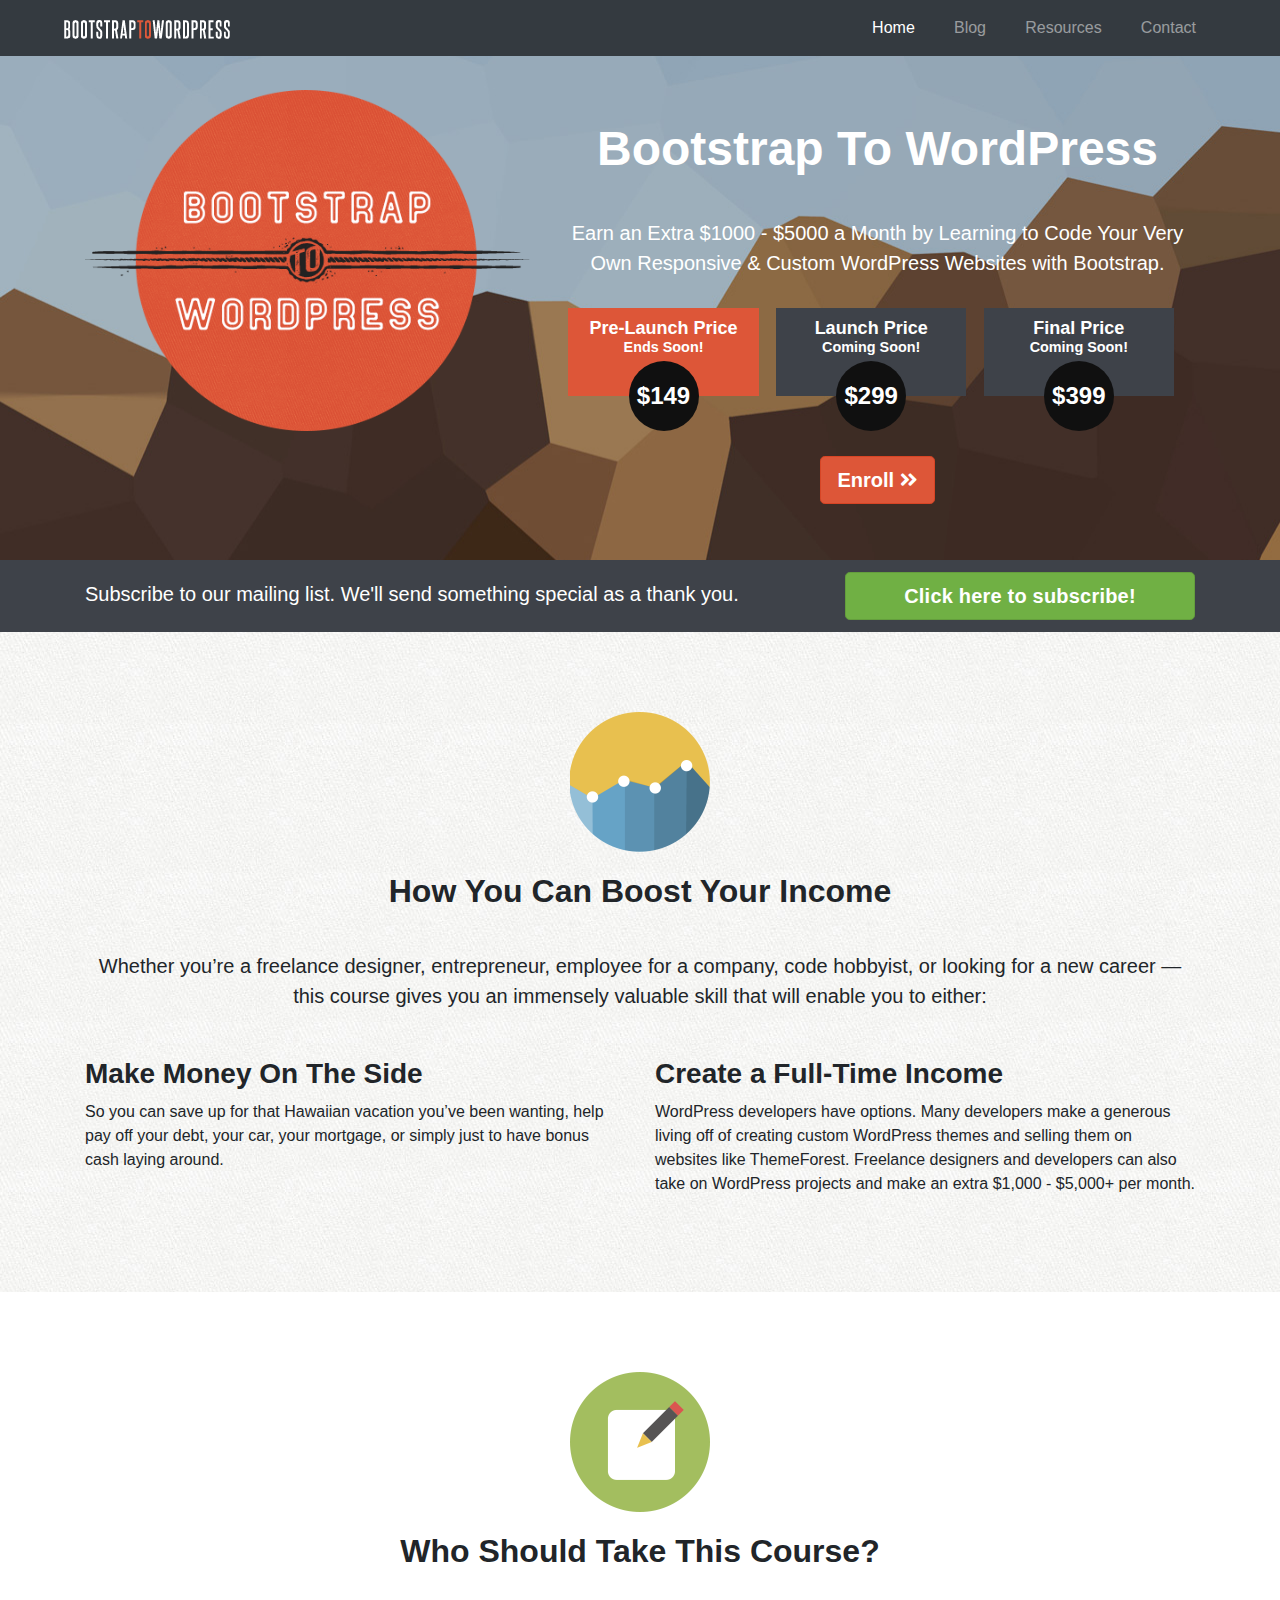
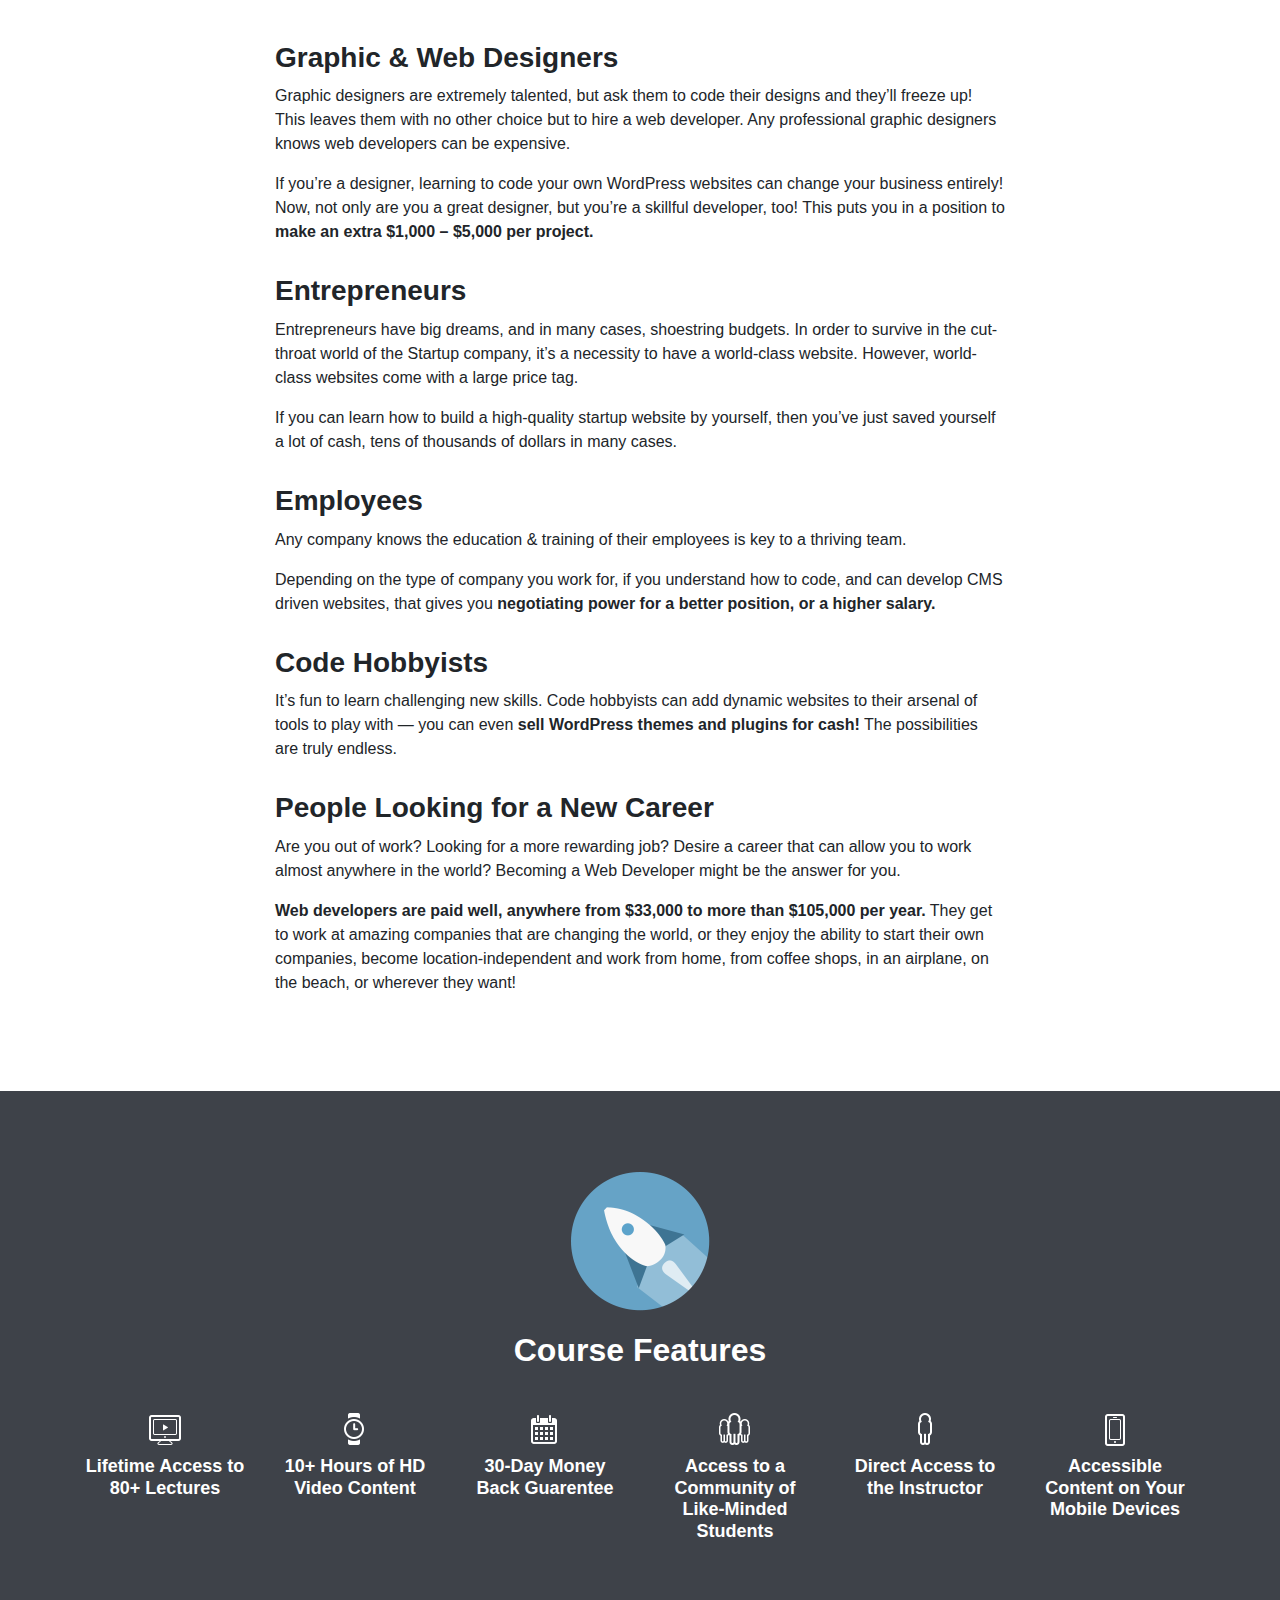
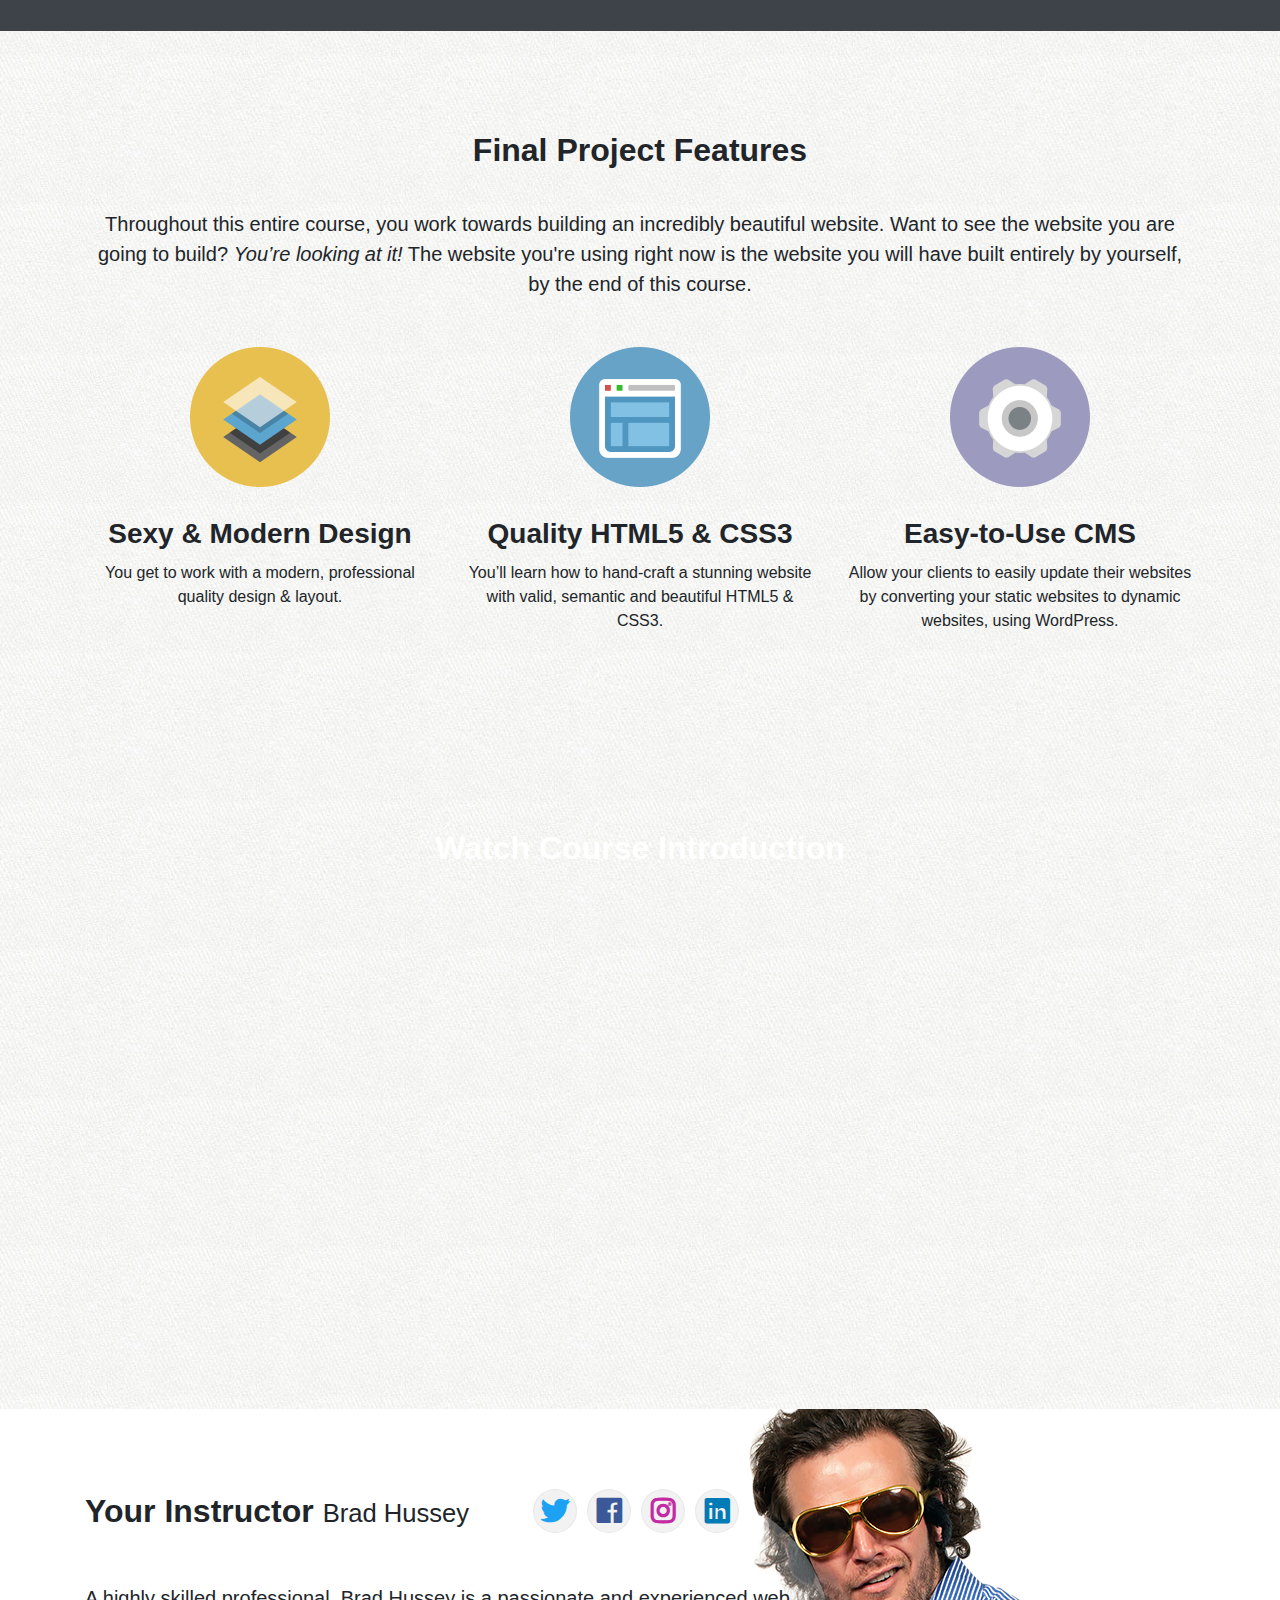
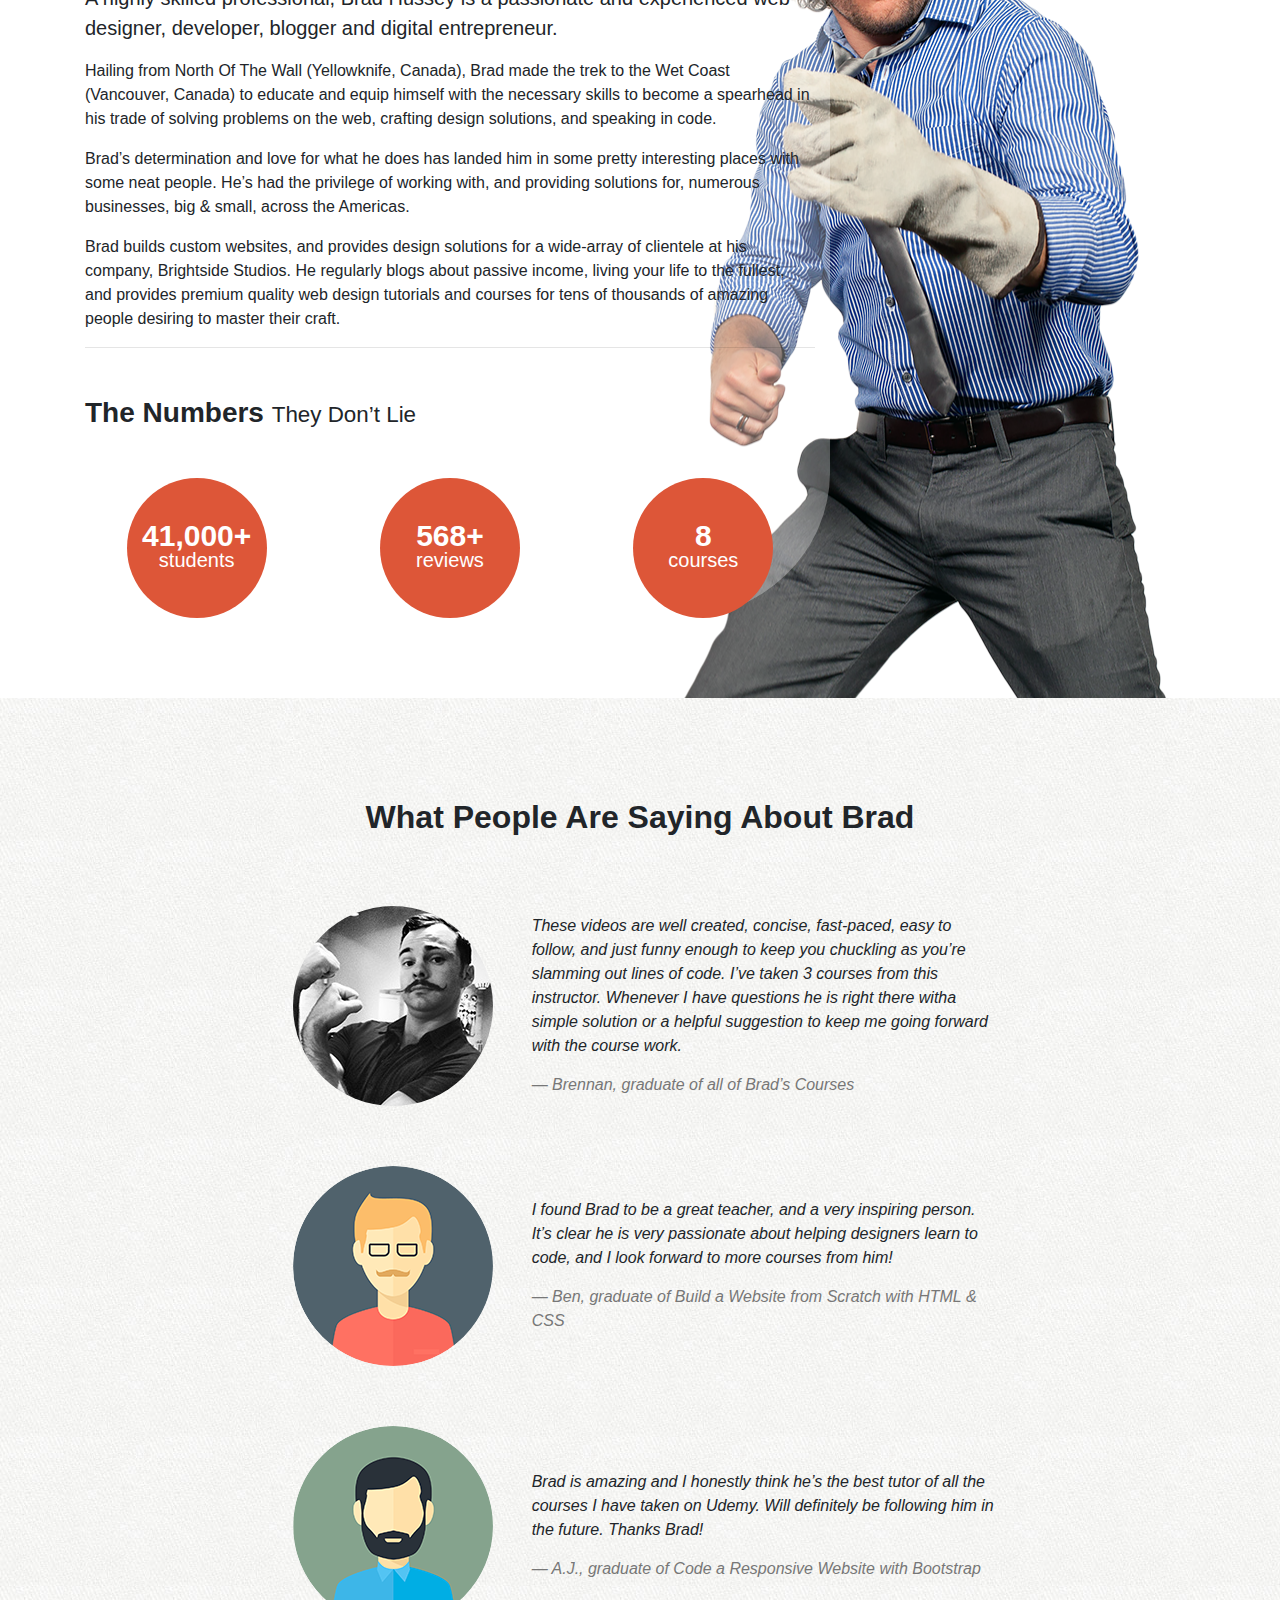
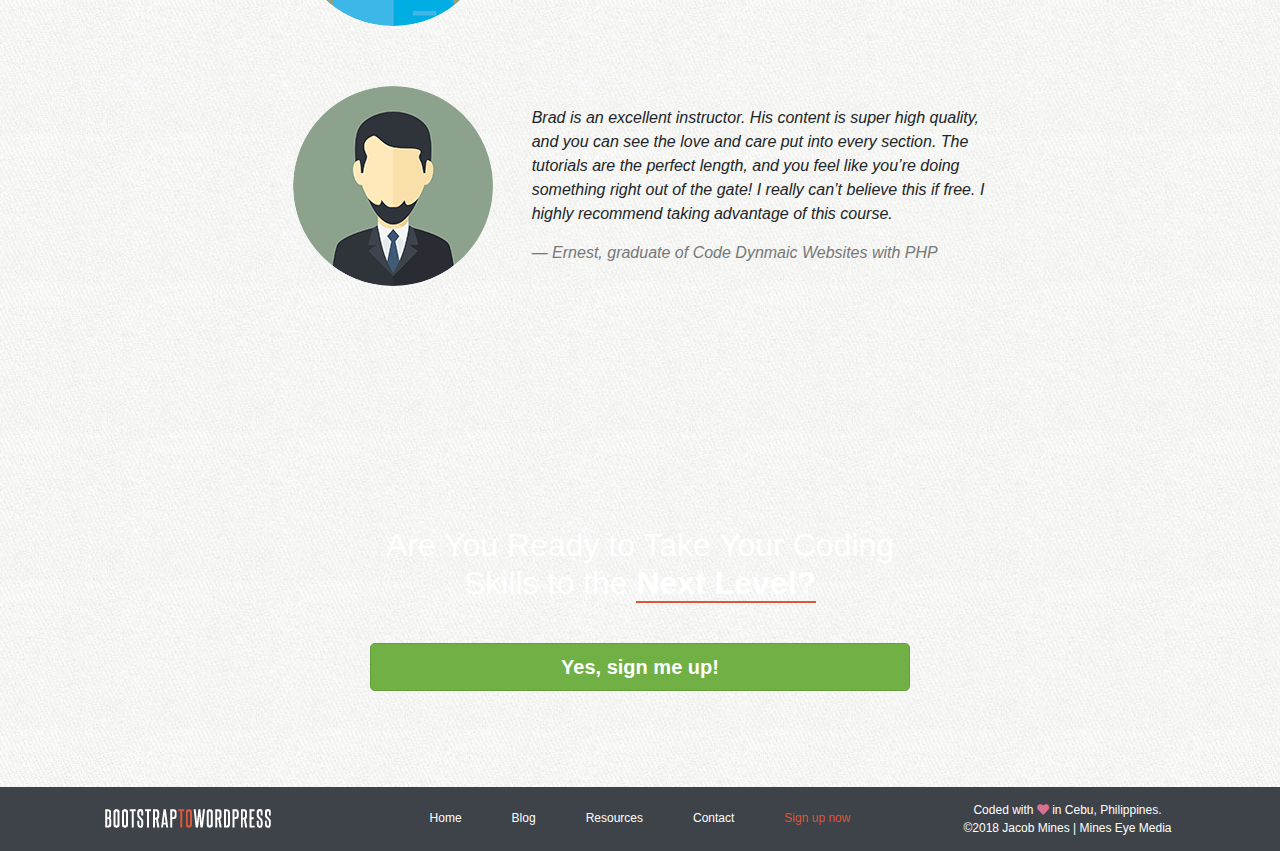
<file: index.html>
<!DOCTYPE html>
<html lang="en_US">

<head>
    <meta charset="utf-8">
    <meta http-equiv="x-ua-compatible" content="ie=edge">
    <meta name="viewport" content="width=device-width, initial-scale=1, shrink-to-fit=no">
    <meta name="author" content="Jacob Mines | Mines Eye Media">
    <title>Bootstrap to Wordpress | Version 4.0</title>
    <link href="css/bootstrap.min.css" rel="stylesheet">
    <link rel="stylesheet" href="css/master.css">
    <link rel="stylesheet" href="assets/fontawesome/css/all.min.css">
    <link rel="icon" type="image/png" href="assets/img/favicons/favicon.ico">
</head>

<body>
    <!--TODO: MAIN SCREEN TURN ON. -->
    <!-- * HEADER
    * ============================================================ -->
    <header class="site-header" role="banner">
        <!-- * NAVBAR
        * ============================================================ -->
        <nav class="navbar navbar-expand-lg navbar-dark bg-dark fixed-top">
            <a class="navbar-brand pl-5" href="index.html"><img src="assets/img/logo.png" alt="Bootstrap to Wordpress v4.0 Logo"></a>
            <button class="navbar-toggler" type="button" data-toggle="collapse" data-target="#navbarSupportedContent"
                aria-controls="navbarSupportedContent" aria-expanded="false" aria-label="Toggle navigation">
                <span class="navbar-toggler-icon"></span>
            </button>

            <div class="collapse navbar-collapse" id="navbarSupportedContent">
                <ul class="navbar-nav ml-auto pr-5">
                    <li class="nav-item active">
                        <a class="nav-link active" href="index.html">Home <span class="sr-only">(current)</span></a>
                    </li>
                    <li class="nav-item">
                        <a class="nav-link" href="blog.html">Blog</a>
                    </li>
                    <li class="nav-item">
                        <a class="nav-link" href="contact.html">Resources</a>
                    </li>
                    <li class="nav-item">
                        <a class="nav-link" href="contact.html">Contact</a>
                    </li>
                </ul>
            </div>
        </nav>

    </header>
    <!-- * HERO SECTION
    * ============================================================ -->
    <section id="hero" data-type="background" data-speed="3">
        <article>
            <div class="container">
                <div class="row">
                    <div class="col-sm-5">
                        <img src="assets/img/logo-badge.png" alt="Bootstrap to WordPress circular logo">
                    </div>
                    <div class="col-sm-7 hero-text">
                        <h1>Bootstrap To WordPress</h1>
                        <p class="lead">Earn an Extra $1000 - $5000 a Month by Learning to Code Your Very Own
                            Responsive
                            &amp; Custom WordPress Websites with Bootstrap.</p>

                        <div id="price-timeline">
                            <div class="price active">
                                <h4>Pre-Launch Price <small>Ends Soon!</small></h4>
                                <span>$149</span>
                            </div>
                            <div class="price">
                                <h4>Launch Price <small>Coming Soon!</small></h4>
                                <span>$299</span>
                            </div>
                            <div class="price">
                                <h4>Final Price <small>Coming Soon!</small></h4>
                                <span>$399</span>
                            </div>
                        </div>
                        <p><a href="/" class="btn btn-lg btn-danger" role="button">Enroll <i class="fas fa-angle-double-right"></i></a></p>
                    </div>
                </div>
            </div>
        </article>
    </section>
    <!-- * OPT-IN SECTION
    * ============================================================ -->
    <section id="optin">
        <div class="container">
            <div class="row marker-row">
                <div class="col-sm-8">
                    <p class="lead"><strong>Subscribe to our mailing list.</strong> We'll send something special as a
                        thank you.</p>
                </div>
                <div class="col-sm-4">
                    <button class="btn btn-lg btn-block btn-success" role="button" data-toggle="modal" data-target="#subModal">Click
                        here to subscribe!</button>
                </div>
            </div>
        </div>
    </section>
    <!-- * BOOST YOUR INCOME
    * ============================================================ -->
    <section id="boostYourIncome">
        <div class="container">
            <div class="section-header">
                <img src="assets/img/icon-boost.png" alt="drawn chart">
                <h2>How You Can Boost Your Income</h2>
                <p class="lead">Whether you’re a freelance designer, entrepreneur, employee for a company, code
                    hobbyist, or looking for a new career — this course gives you an immensely valuable skill that will
                    enable you to either:</p>
            </div>
            <div class="row">
                <div class="col-sm-6">
                    <h3>Make Money On The Side</h3>
                    <p>So you can save up for that Hawaiian vacation you’ve been wanting, help pay off your debt, your
                        car, your mortgage, or simply just to have bonus cash laying around.</p>
                </div>
                <div class="col-sm-6">
                    <h3>Create a Full-Time Income</h3>
                    <p>WordPress developers have options. Many developers make a generous living off of creating custom
                        WordPress themes and selling them on websites like ThemeForest. Freelance designers and
                        developers can also take on WordPress projects and make an extra $1,000 - $5,000+ per month.</p>
                </div>
            </div>

        </div>
    </section>
    <!-- * WHO BENEFITS
    * ============================================================ -->
    <section id="whoShouldTakeCourse">
        <div class="container">
            <div class="section-header">
                <img src="assets/img/icon-pad.png" alt="drawn pad and pencil graphic">
                <h2>Who Should Take This Course?</h2>
            </div>
            <div class="row">
                <div class="col-sm-8 offset-2">
                    <h3>Graphic &amp; Web Designers</h3>
                    <p>Graphic designers are extremely talented, but ask them to code their designs and they’ll freeze
                        up! This leaves them with no other choice but to hire a web developer. Any professional graphic
                        designers knows web developers can be expensive.</p>
                    <p>If you&rsquo;re a designer, learning to code your own WordPress websites can change your
                        business entirely! Now, not only are you a great designer, but you’re a skillful developer,
                        too! This puts you in a position to <strong>make an extra $1,000 – $5,000 per project.</strong>
                    </p>

                    <h3>Entrepreneurs</h3>
                    <p>Entrepreneurs have big dreams, and in many cases, shoestring budgets. In order to survive in the
                        cut-throat world of the Startup company, it&rsquo;s a necessity to have a world-class website.
                        However, world-class websites come with a large price tag.</p>
                    <p>If you can learn how to build a high-quality startup website by yourself, then you&rsquo;ve just
                        saved yourself a lot of cash, tens of thousands of dollars in many cases.</p>

                    <h3>Employees</h3>
                    <p>Any company knows the education &amp; training of their employees is key to a thriving team.<p>
                            <p>Depending on the type of company you work for, if you understand how to code, and can
                                develop CMS driven websites, that gives you <strong>negotiating power for a better
                                    position, or a higher salary.</strong></p>

                            <h3>Code Hobbyists</h3>
                            <p>It&rsquo;s fun to learn challenging new skills. Code hobbyists can add dynamic websites
                                to their arsenal of tools to play with &mdash; you can even <strong>sell WordPress
                                    themes and plugins for cash!</strong> The possibilities are truly endless.</p>

                            <h3>People Looking for a New Career</h3>
                            <p>Are you out of work? Looking for a more rewarding job? Desire a career that can allow
                                you to work almost anywhere in the world? Becoming a Web Developer might be the answer
                                for you.</p>
                            <p><strong>Web developers are paid well, anywhere from $33,000 to more than $105,000 per
                                    year.</strong> They get to work at amazing companies that are changing the world,
                                or they enjoy the ability to start their own companies, become location-independent and
                                work from home, from coffee shops, in an airplane, on the beach, or wherever they want!</p>
                </div>
            </div>
        </div>
    </section>
    <!-- * COURSE FEATURES
    * ============================================================ -->
    <section id="courseFeatures">
        <div class="container">
            <div class="section-header">
                <img src="assets/img/icon-rocket.png" alt="graphic of a rocket">
                <h2>Course Features</h2>
            </div>
            <div class="row">
                <div class="col-sm-2">
                    <i class="ci ci-computer"></i>
                    <h4>Lifetime Access to 80+ Lectures</h4>
                </div>
                <div class="col-sm-2">
                    <i class="ci ci-watch"></i>
                    <h4>10+ Hours of HD Video Content</h4>
                </div>
                <div class="col-sm-2">
                    <i class="ci ci-calendar"></i>
                    <h4>30-Day Money Back Guarentee</h4>
                </div>
                <div class="col-sm-2">
                    <i class="ci ci-community"></i>
                    <h4>Access to a Community of Like-Minded Students</h4>
                </div>
                <div class="col-sm-2">
                    <i class="ci ci-instructor"></i>
                    <h4>Direct Access to the Instructor</h4>
                </div>
                <div class="col-sm-2">
                    <i class="ci ci-device"></i>
                    <h4>Accessible Content on Your Mobile Devices</h4>
                </div>
            </div>
        </div>
    </section>
    <!-- * PROJECT FEATURES
    * ============================================================ -->
    <section id="projectFeatures">
        <div class="container">
            <h2>Final Project Features</h2>
            <p class="lead">Throughout this entire course, <strong>you</strong> work towards building an incredibly
                beautiful website. Want to see the website you are going to build? <em>You&rsquo;re looking at it!</em>
                The website you're using right now is the website you will have built entirely by yourself, by the end
                of this course.</p>
            <div class="row">
                <div class="col-sm-4">
                    <img src="assets/img/icon-design.png" alt="drawn graphic of multi-level tier represnting design">
                    <h3>Sexy &amp; Modern Design</h3>
                    <p>You get to work with a modern, professional quality design &amp; layout.</p>
                </div>
                <div class="col-sm-4"><img src="assets/img/icon-code.png" alt="drawn graphic of software program window">
                    <h3>Quality HTML5 &amp; CSS3</h3>
                    <p>You&rsquo;ll learn how to hand-craft a stunning website with valid, semantic and beautiful HTML5
                        &amp; CSS3.</p>
                </div>
                <div class="col-sm-4"><img src="assets/img/icon-cms.png" alt="drawn graphic of gear wheel">
                    <h3>Easy-to-Use CMS</h3>
                    <p>Allow your clients to easily update their websites by converting your static websites to dynamic
                        websites, using WordPress.</p>
                </div>
            </div>
        </div>
    </section>
    <!-- * VIDEO FEATURETTE
    * ============================================================ -->
    <section id="videoFeaturette" data-speed="3" data-type="background">
        <div class="container">
            <div class="row">
                <div class="col-sm-8 offset-2">
                    <h2>Watch Course Introduction</h2>
                    <iframe width="100%" height="415" src="https://wwwwwww.youtube.com/embed/usdtV7tSr4Y" frameborder="0"
                        allow="accelerometer; autoplay; encrypted-media; gyroscope; picture-in-picture" allowfullscreen></iframe>
                </div>
            </div>
        </div>
    </section>
    <!-- * INSTRUCTOR
    * ============================================================ -->
    <section id="instructor">
        <div class="container">
            <div class="row">
                <div id="bg-mod" class="col-sm-8">
                    <div class="row d-flex justify-content-center align-items-center">
                        <div class="col-lg-7">
                            <h2>Your Instructor <small>Brad Hussey</small></h2>
                        </div>
                        <div id="center" class="col-lg-5 d-flex align-items-center">
                            <a href="http://twitter.com" target="_black" class="badge social twitter"><i class="fab fa-twitter"></i></a>
                            <a href="http://facebook.com" target="_black" class="badge social facebook"><i class="fab fa-facebook"></i></a>
                            <a href="http://instagram.com" target="_black" class="badge social instagram"><i class="fab fa-instagram"></i></a>
                            <a href="http://linkedin.com" target="_black" class="badge social linkedin"><i class="fab fa-linkedin"></i></a>
                        </div>
                    </div>

                    <p class="lead">A highly skilled professional, Brad Hussey is a passionate and experienced web
                        designer, developer, blogger and digital entrepreneur.</p>

                    <p>Hailing from North Of The Wall (Yellowknife, Canada), Brad made the trek to the Wet Coast
                        (Vancouver, Canada) to educate and equip himself with the necessary skills to become a
                        spearhead in his trade of solving problems on the web, crafting design solutions, and speaking
                        in code.</p>
                    <p>Brad&rsquo;s determination and love for what he does has landed him in some pretty interesting
                        places with some neat people. He&rsquo;s had the privilege of working with, and providing
                        solutions for, numerous businesses, big &amp; small, across the Americas.</p>
                    <p>Brad builds custom websites, and provides design solutions for a wide-array of clientele at his
                        company, Brightside Studios. He regularly blogs about passive income, living your life to the
                        fullest, and provides premium quality web design tutorials and courses for tens of thousands of
                        amazing people desiring to master their craft.</p>

                    <hr>

                    <h3>The Numbers <small>They Don&rsquo;t Lie</small></h3>

                    <div class="row">
                        <div class="col-4 d-flex justify-content-center">
                            <div class="num">
                                <div class="num-content">
                                    41,000+ <span>students</span>
                                </div>
                            </div>
                        </div>
                        <div class="col-4 d-flex justify-content-center">
                            <div class="num">
                                <div class="num-content">
                                    568+ <span>reviews</span>
                                </div>
                            </div>
                        </div>
                        <div class="col-4 d-flex justify-content-center">
                            <div class="num">
                                <div class="num-content">
                                    8 <span>courses</span>
                                </div>
                            </div>
                        </div>
                    </div>

                </div>
            </div>
        </div>
    </section>
    <!-- * TESTIMONIALS
    * ============================================================ -->
    <section id="testimonials">
        <div class="container">
            <div class="col-sm-8 offset-sm-2">
                <h2>What People Are Saying About Brad</h2>

                <!-- Testimonial #1 -->
                <div class="row testimonial">
                    <div class="col-sm-4">
                        <img src="assets/img/brennan.jpg" alt="photo of a man with a hipster moustache">
                    </div>
                    <div class="col-sm-8 d-flex align-items-center">
                        <blockquote>
                            These videos are well created, concise, fast-paced, easy to follow, and just funny enough
                            to keep you chuckling as you&rsquo;re slamming out lines of code. I&rsquo;ve taken 3
                            courses from this instructor. Whenever I have questions he is right there witha simple
                            solution or a helpful suggestion to keep me going forward with the course work.
                            <cite>&mdash; Brennan, graduate of all of Brad&rsquo;s Courses</cite>
                        </blockquote>
                    </div>
                </div>

                <!-- Testimonial #2 -->
                <div class="row testimonial">
                    <div class="col-sm-4">
                        <img src="assets/img/ben.png" alt="illustration of a man with a moustache">
                    </div>
                    <div class="col-sm-8 d-flex align-items-center">
                        <blockquote>
                            I found Brad to be a great teacher, and a very inspiring person. It&rsquo;s clear he is
                            very passionate about helping designers learn to code, and I look forward to more courses
                            from him!
                            <cite>&mdash; Ben, graduate of Build a Website from Scratch with HTML &amp; CSS</cite>
                        </blockquote>
                    </div>
                </div>

                <!-- Testimonial #3 -->
                <div class="row testimonial">
                    <div class="col-sm-4">
                        <img src="assets/img/aj.png" alt="illustration of a man with a beard">
                    </div>
                    <div class="col-sm-8 d-flex align-items-center">
                        <blockquote>
                            Brad is amazing and I honestly think he&rsquo;s the best tutor of all the courses I have
                            taken on Udemy. Will definitely be following him in the future. Thanks Brad!
                            <cite>&mdash; A.J., graduate of Code a Responsive Website with Bootstrap</cite>
                        </blockquote>
                    </div>
                </div>

                <!-- Testimonial #4 -->
                <div class="row testimonial">
                    <div class="col-sm-4">
                        <img src="assets/img/ernest.png" alt="illustration of a man with a goatee">
                    </div>
                    <div class="col-sm-8 d-flex align-items-center">
                        <blockquote>
                            Brad is an excellent instructor. His content is super high quality, and you can see the
                            love and care put into every section. The tutorials are the perfect length, and you feel
                            like you&rsquo;re doing something right out of the gate! I really can&rsquo;t believe this
                            if free. I highly recommend taking advantage of this course.
                            <cite>&mdash; Ernest, graduate of Code Dynmaic Websites with PHP</cite>
                        </blockquote>
                    </div>
                </div>

            </div>
        </div>
    </section>
    <!-- * SIGN-UP
    * ============================================================ -->
    <section id="signUp" data-type="background" data-speed="3">
        <div class="container">
            <div class="row">
                <div class="col-sm-6 offset-sm-3">
                    <h2>Are You Ready to Take Your Coding Skills to the <strong>Next Level?</strong></h2>
                    <p><a href="#" class="btn btn-lg btn-block btn-success" data-toggle="modal" data-target="#subModal">Yes,
                            sign me up!</a></p>
                </div>
            </div>
        </div>
    </section>
    <!-- * FOOTER
    * ============================================================ -->
    <footer id="footer">
        <div class="container">
            <div class="row">
                <div class="col-sm-3 d-flex align-items-center justify-content-start">
                    <p><a href="/"><img src="assets/img/logo.png" alt="Bootstrap to WordPress logo"></a></p>
                </div>
                <div class="col-sm-6 d-flex justify-content-center align-items-center">
                    <nav>
                        <ul class="nav justify-content-center">
                            <li class="nav-item"><a href="/" class="nav-link">Home</a></li>
                            <li class="nav-item"><a href="blog.php" class="nav-link">Blog</a></li>
                            <li class="nav-item"><a href="resources.php" class="nav-link">Resources</a></li>
                            <li class="nav-item"><a href="contact.php" class="nav-link">Contact</a></li>
                            <li class="nav-item signup-link"><a href="#subModal" class="nav-link" data-toggle="modal"
                                    data-target="#subModal">Sign up now</a></li>
                        </ul>
                    </nav>
                </div>
                <div id="codeCopy" class="col-sm-3 d-flex align-items-center justify-content-center">
                    <p>Coded with <i class="fas fa-heart"></i> in Cebu, Philippines.<br> &copy;2018 Jacob Mines | Mines
                        Eye Media</p>
                </div>
            </div>
        </div>
    </footer>

    <!-- * MODAL
    * ============================================================ -->
    <div class="modal" id="subModal" tabindex="-1" role="dialog">
        <div class="modal-dialog" role="document">
            <div class="modal-content">
                <div class="modal-header">
                    <h5 class="modal-title" id="subModalLabel"><i class="fas fa-envelope pr-2"></i> Subscribe to
                        the Mailing List</h5>
                    <button type="button" class="close" data-dismiss="modal" aria-label="Close">
                        <span aria-hidden="true">&times;</span>
                    </button>
                </div>
                <div class="modal-body">
                    <p>Simply enter your name and email! As a thank you for joining us, we're going to give you one
                        of our best-selling courses, <em>for free!</em></p>

                    <form action="" role="form" class="">
                        <div class="form-row">

                            <div class="col">
                                <div class="form-group">
                                    <label class="sr-only" for="subscribe-name">Your first name</label>
                                    <input type="text" class="form-control" id="subscribe-name" placeholder="your first name?">
                                </div>
                            </div>
                            <div class="col">
                                <div class="form-group">
                                    <label class="sr-only" for="subscribe-email">Your email</label>
                                    <input type="email" class="form-control" id="subscribe-email" placeholder="and your email?">
                                </div>
                            </div>

                        </div>
                        <div class="row">
                            <input type="submit" class="btn btn-danger mx-auto mt-1" value="Subscribe!">
                        </div>
                    </form>

                </div>
                <div class="modal-footer d-flex justify-content-center">
                    <p class="my-0 pt-0"><small>By providing your email you consent to receiving occasional promotional
                            emails &amp;
                            newsletters. <br>No spam, just good stuff. We respect your privacy &amp; you may unsubcribe
                            at any time, promise.</small></p>
                </div>
            </div>
        </div>
    </div>


    <!-- TODO: JAVASCRIPT & JQUERY -->
    <!-- jQuery CDN Fallback -->
    <script>
        window.jQuery || document.write('<script src="js/jquery-3.3.1.min.js"><\/script>')
    </script>
    <!-- Popper Internal -->
    <script type="text/javascript" src="js/popper.min.js"></script>
    <!-- Bootstrap 4.1.3 JS CDN Fallback -->
    <script src="js/bootstrap.min.js"></script>
    <script src="js/main.js"></script>
</body>

</html>
</file>
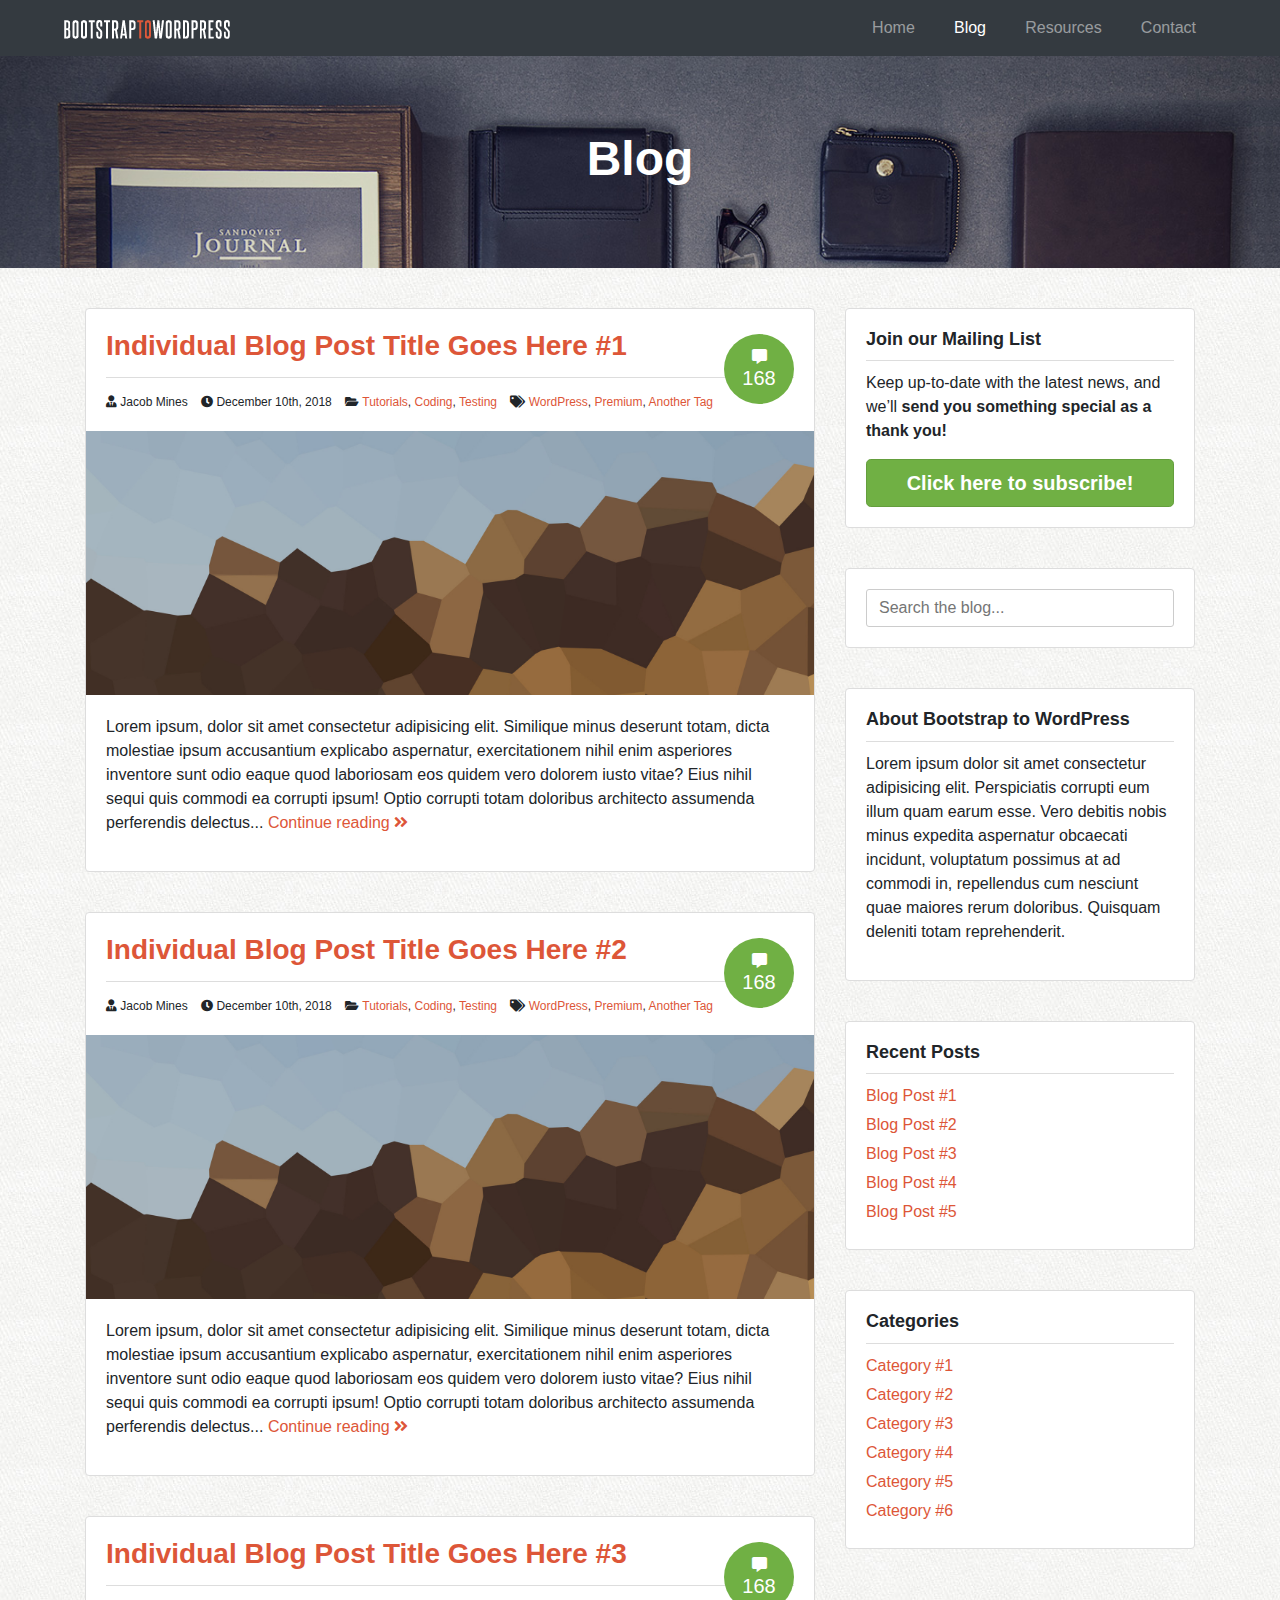
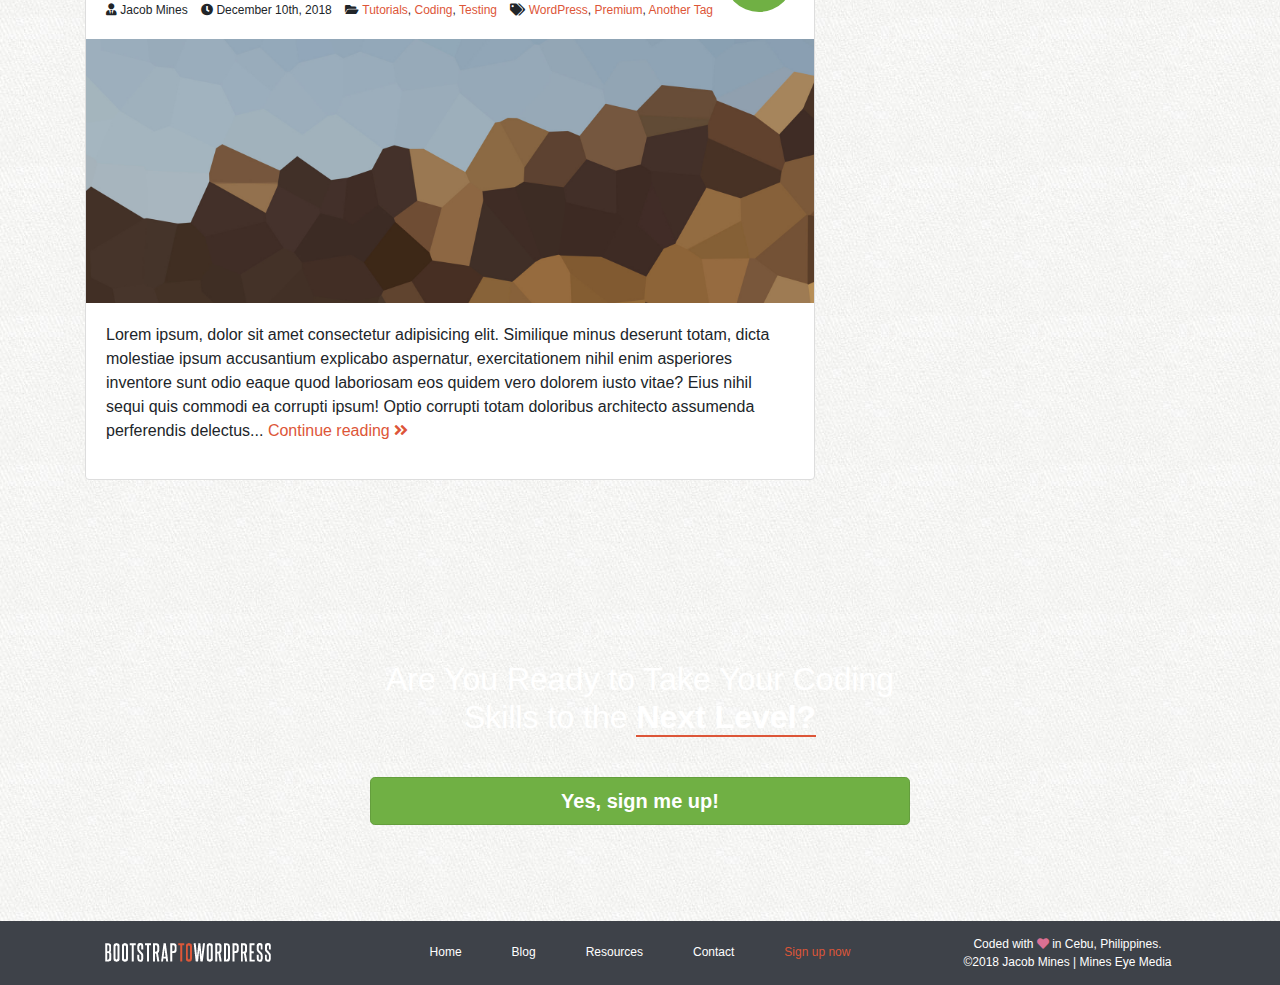
<file: blog.html>
<!DOCTYPE html>
<html lang="en_US">

<head>
    <meta charset="utf-8">
    <meta http-equiv="x-ua-compatible" content="ie=edge">
    <meta name="viewport" content="width=device-width, initial-scale=1, shrink-to-fit=no">
    <meta name="author" content="Jacob Mines | Mines Eye Media">
    <title>Blog | Bootstrap to Wordpress | v4.0</title>
    <link href="css/bootstrap.min.css" rel="stylesheet">
    <link rel="stylesheet" type="text/css" href="css/master.css">
    <link rel="stylesheet" href="assets/fontawesome/css/all.min.css">
    <link rel="icon" type="image/png" href="assets/img/favicons/favicon.ico">
</head>

<body class="blog">
    <!--TODO: MAIN SCREEN TURN ON. -->
    <!-- * HEADER
    * ============================================================ -->
    <header class="site-header" role="banner">
        <!-- * NAVBAR
        * ============================================================ -->
        <nav class="navbar navbar-expand-lg navbar-dark bg-dark fixed-top">
            <a class="navbar-brand pl-5" href="index.html"><img src="assets/img/logo.png" alt="Bootstrap to Wordpress v4.0 Logo"></a>
            <button class="navbar-toggler" type="button" data-toggle="collapse" data-target="#navbarSupportedContent"
                aria-controls="navbarSupportedContent" aria-expanded="false" aria-label="Toggle navigation">
                <span class="navbar-toggler-icon"></span>
            </button>

            <div class="collapse navbar-collapse" id="navbarSupportedContent">
                <ul class="navbar-nav ml-auto pr-5">
                    <li class="nav-item">
                        <a class="nav-link" href="index.html">Home</a>
                    </li>
                    <li class="nav-item active">
                        <a class="nav-link" href="blog.html">Blog <span class="sr-only">(current)</span></a>
                    </li>
                    <li class="nav-item">
                        <a class="nav-link" href="resources.html">Resources</a>
                    </li>
                    <li class="nav-item">
                        <a class="nav-link" href="contact.html">Contact</a>
                    </li>
                </ul>
            </div>
        </nav>
    </header>

    <!-- * BLOG HEADER IMAGE
    * ============================================================ -->
    <section class="feature-image feature-image-default-alt" data-type="background" data-speed="2">
        <h1 class="page-title">Blog</h1>
    </section>

    <!-- * BLOG CONTENT
    * ============================================================ -->
    <div class="container">
        <div id="primary" class="row">
            <main id="content" class="col-sm-8" role="main">

                <!-- * POST #1
                * ============================================================ -->
                <article class="post">
                    <header>
                        <h3><a href="post.html">Individual Blog Post Title Goes Here #1</a></h3>
                        <div class="post-details">
                            <i class="fas fa-user-tie"></i> Jacob Mines
                            <i class="fas fa-clock"></i> December 10th, 2018
                            <i class="fas fa-folder-open"></i> <a href="">Tutorials</a>, <a href="">Coding</a>, <a href="">Testing</a>
                            <i class="fas fa-tags"></i> <a href="">WordPress</a>, <a href="">Premium</a>, <a href="">Another
                                Tag</a>
                            <div class="post-comments-badge">
                                <a href=""><i class="fas fa-comment-alt"></i>168</a>
                            </div>
                        </div>
                    </header>
                    <div class="post-image">
                        <img src="assets/img/hero-bg.jpg" alt="Hero Image" width="100%">
                    </div>
                    <div class="post-excerpt">
                        <p>Lorem ipsum, dolor sit amet consectetur adipisicing elit. Similique minus deserunt totam,
                            dicta molestiae ipsum accusantium explicabo aspernatur, exercitationem nihil enim
                            asperiores inventore sunt odio eaque quod laboriosam eos quidem vero dolorem iusto vitae?
                            Eius nihil sequi quis commodi ea corrupti ipsum! Optio corrupti totam doloribus architecto
                            assumenda perferendis delectus... <a href="post.html"> Continue reading <i class="fas fa-angle-double-right"></i></a></p>
                    </div>
                </article>

                <!-- * POST #2
                * ============================================================ -->
                <article class="post">
                    <header>
                        <h3><a href="post.html">Individual Blog Post Title Goes Here #2</a></h3>
                        <div class="post-details">
                            <i class="fas fa-user-tie"></i> Jacob Mines
                            <i class="fas fa-clock"></i> December 10th, 2018
                            <i class="fas fa-folder-open"></i> <a href="">Tutorials</a>, <a href="">Coding</a>, <a href="">Testing</a>
                            <i class="fas fa-tags"></i> <a href="">WordPress</a>, <a href="">Premium</a>, <a href="">Another
                                Tag</a>
                            <div class="post-comments-badge">
                                <a href=""><i class="fas fa-comment-alt"></i>168</a>
                            </div>
                        </div>
                    </header>
                    <div class="post-image">
                        <img src="assets/img/hero-bg.jpg" alt="Hero Image" width="100%">
                    </div>
                    <div class="post-excerpt">
                        <p>Lorem ipsum, dolor sit amet consectetur adipisicing elit. Similique minus deserunt totam,
                            dicta molestiae ipsum accusantium explicabo aspernatur, exercitationem nihil enim
                            asperiores inventore sunt odio eaque quod laboriosam eos quidem vero dolorem iusto vitae?
                            Eius nihil sequi quis commodi ea corrupti ipsum! Optio corrupti totam doloribus architecto
                            assumenda perferendis delectus... <a href="post.html"> Continue reading <i class="fas fa-angle-double-right"></i></a></p>
                    </div>
                </article>

                <!-- * POST #3
                * ============================================================ -->
                <article class="post">
                    <header>
                        <h3><a href="post.html">Individual Blog Post Title Goes Here #3</a></h3>
                        <div class="post-details">
                            <i class="fas fa-user-tie"></i> Jacob Mines
                            <i class="fas fa-clock"></i> December 10th, 2018
                            <i class="fas fa-folder-open"></i> <a href="">Tutorials</a>, <a href="">Coding</a>, <a href="">Testing</a>
                            <i class="fas fa-tags"></i> <a href="">WordPress</a>, <a href="">Premium</a>, <a href="">Another
                                Tag</a>
                            <div class="post-comments-badge">
                                <a href=""><i class="fas fa-comment-alt"></i>168</a>
                            </div>
                        </div>
                    </header>
                    <div class="post-image">
                        <img src="assets/img/hero-bg.jpg" alt="Hero Image" width="100%">
                    </div>
                    <div class="post-excerpt">
                        <p>Lorem ipsum, dolor sit amet consectetur adipisicing elit. Similique minus deserunt totam,
                            dicta molestiae ipsum accusantium explicabo aspernatur, exercitationem nihil enim
                            asperiores inventore sunt odio eaque quod laboriosam eos quidem vero dolorem iusto vitae?
                            Eius nihil sequi quis commodi ea corrupti ipsum! Optio corrupti totam doloribus architecto
                            assumenda perferendis delectus... <a href="post.html"> Continue reading <i class="fas fa-angle-double-right"></i></a></p>
                    </div>
                </article>

            </main>

            <!-- ? SIDEBAR
            ? ============================================================ -->
            <aside class="col-sm-4">

                <!-- * WIDGET #1 - Mailing List CTA
                * ============================================================ -->
                <div class="widget">
                    <h4>Join our Mailing List</h4>
                    <p>Keep up-to-date with the latest news, and we&rsquo;ll <strong>send you something special as a
                            thank you!</strong></p>
                    <button class="btn btn-success btn-lg btn-block" data-toggle="modal" data-target="#subModal">Click
                        here to subscribe!</button>
                </div>

                <!-- * WIDGET #2 - Blog Search
                * ============================================================ -->
                <div class="widget">
                    <form action="" class="search-form" role="form">
                        <label for="sidebar-search" class="sr-only">Search</label>
                        <input type="text" id="sidebar-search" placeholder="Search the blog...">
                    </form>
                </div>

                <!-- * WIDGET #3 - About
                * ============================================================ -->
                <div class="widget">
                    <h4>About Bootstrap to WordPress</h4>
                    <p>Lorem ipsum dolor sit amet consectetur adipisicing elit. Perspiciatis corrupti eum illum quam earum esse. Vero debitis nobis minus expedita aspernatur obcaecati incidunt, voluptatum possimus at ad commodi in, repellendus cum nesciunt quae maiores rerum doloribus. Quisquam deleniti totam reprehenderit.</p>
                </div>

                <!-- * WIDGET #4 - Recent Posts
                * ============================================================ -->
                <div class="widget">
                    <h4>Recent Posts</h4>
                    <ul>
                        <li><a href="">Blog Post #1</a></li>
                        <li><a href="">Blog Post #2</a></li>
                        <li><a href="">Blog Post #3</a></li>
                        <li><a href="">Blog Post #4</a></li>
                        <li><a href="">Blog Post #5</a></li>
                    </ul>
                </div>

                <!-- * WIDGET #5 - Categories
                * ============================================================ -->
                <div class="widget">
                        <h4>Categories</h4>
                        <ul>
                            <li><a href="">Category #1</a></li>
                            <li><a href="">Category #2</a></li>
                            <li><a href="">Category #3</a></li>
                            <li><a href="">Category #4</a></li>
                            <li><a href="">Category #5</a></li>
                            <li><a href="">Category #6</a></li>
                        </ul>
                    </div>

            </aside>

        </div>
    </div>

    <!-- * SIGN-UP
    * ============================================================ -->
    <section id="signUp" data-type="background" data-speed="3">
        <div class="container">
            <div class="row">
                <div class="col-sm-6 offset-sm-3">
                    <h2>Are You Ready to Take Your Coding Skills to the <strong>Next Level?</strong></h2>
                    <p><a href="#" class="btn btn-lg btn-block btn-success" data-toggle="modal" data-target="#subModal">Yes,
                            sign me up!</a></p>
                </div>
            </div>
        </div>
    </section>
    <!-- * FOOTER
    * ============================================================ -->
    <footer id="footer">
        <div class="container">
            <div class="row">
                <div class="col-sm-3 d-flex align-items-center justify-content-start">
                    <p><a href="/"><img src="assets/img/logo.png" alt="Bootstrap to WordPress logo"></a></p>
                </div>
                <div class="col-sm-6 d-flex justify-content-center align-items-center">
                    <nav>
                        <ul class="nav justify-content-center">
                            <li class="nav-item"><a href="/" class="nav-link">Home</a></li>
                            <li class="nav-item"><a href="blog.php" class="nav-link">Blog</a></li>
                            <li class="nav-item"><a href="resources.php" class="nav-link">Resources</a></li>
                            <li class="nav-item"><a href="contact.php" class="nav-link">Contact</a></li>
                            <li class="nav-item signup-link"><a href="#subModal" class="nav-link" data-toggle="modal"
                                    data-target="#subModal">Sign up now</a></li>
                        </ul>
                    </nav>
                </div>
                <div id="codeCopy" class="col-sm-3 d-flex align-items-center justify-content-center">
                    <p>Coded with <i class="fas fa-heart"></i> in Cebu, Philippines.<br> &copy;2018 Jacob Mines | Mines
                        Eye Media</p>
                </div>
            </div>
        </div>
    </footer>

    <!-- * MODAL
    * ============================================================ -->
    <div class="modal" id="subModal" tabindex="-1" role="dialog">
        <div class="modal-dialog" role="document">
            <div class="modal-content">
                <div class="modal-header">
                    <h5 class="modal-title" id="subModalLabel"><i class="fas fa-envelope pr-2"></i> Subscribe to
                        the Mailing List</h5>
                    <button type="button" class="close" data-dismiss="modal" aria-label="Close">
                        <span aria-hidden="true">&times;</span>
                    </button>
                </div>
                <div class="modal-body">
                    <p>Simply enter your name and email! As a thank you for joining us, we're going to give you one
                        of our best-selling courses, <em>for free!</em></p>

                    <form action="" role="form" class="">
                        <div class="form-row">

                            <div class="col">
                                <div class="form-group">
                                    <label class="sr-only" for="subscribe-name">Your first name</label>
                                    <input type="text" class="form-control" id="subscribe-name" placeholder="your first name?">
                                </div>
                            </div>
                            <div class="col">
                                <div class="form-group">
                                    <label class="sr-only" for="subscribe-email">Your email</label>
                                    <input type="email" class="form-control" id="subscribe-email" placeholder="and your email?">
                                </div>
                            </div>

                        </div>
                        <div class="row">
                            <input type="submit" class="btn btn-danger mx-auto mt-1" value="Subscribe!">
                        </div>
                    </form>

                </div>
                <div class="modal-footer d-flex justify-content-center">
                    <p class="my-0 pt-0"><small>By providing your email you consent to receiving occasional promotional
                            emails &amp;
                            newsletters. <br>No spam, just good stuff. We respect your privacy &amp; you may unsubcribe
                            at any time, promise.</small></p>
                </div>
            </div>
        </div>
    </div>


    <!-- TODO: JAVASCRIPT & JQUERY -->
    <!-- jQuery CDN Fallback -->
    <script>
        window.jQuery || document.write('<script src="js/jquery-3.3.1.min.js"><\/script>')
    </script>
    <!-- Popper Internal -->
    <script type="text/javascript" src="js/popper.min.js"></script>
    <!-- Bootstrap 4.1.3 JS CDN Fallback -->
    <script src="js/bootstrap.min.js"></script>
    <script src="js/main.js"></script>
</body>

</html>
</file>
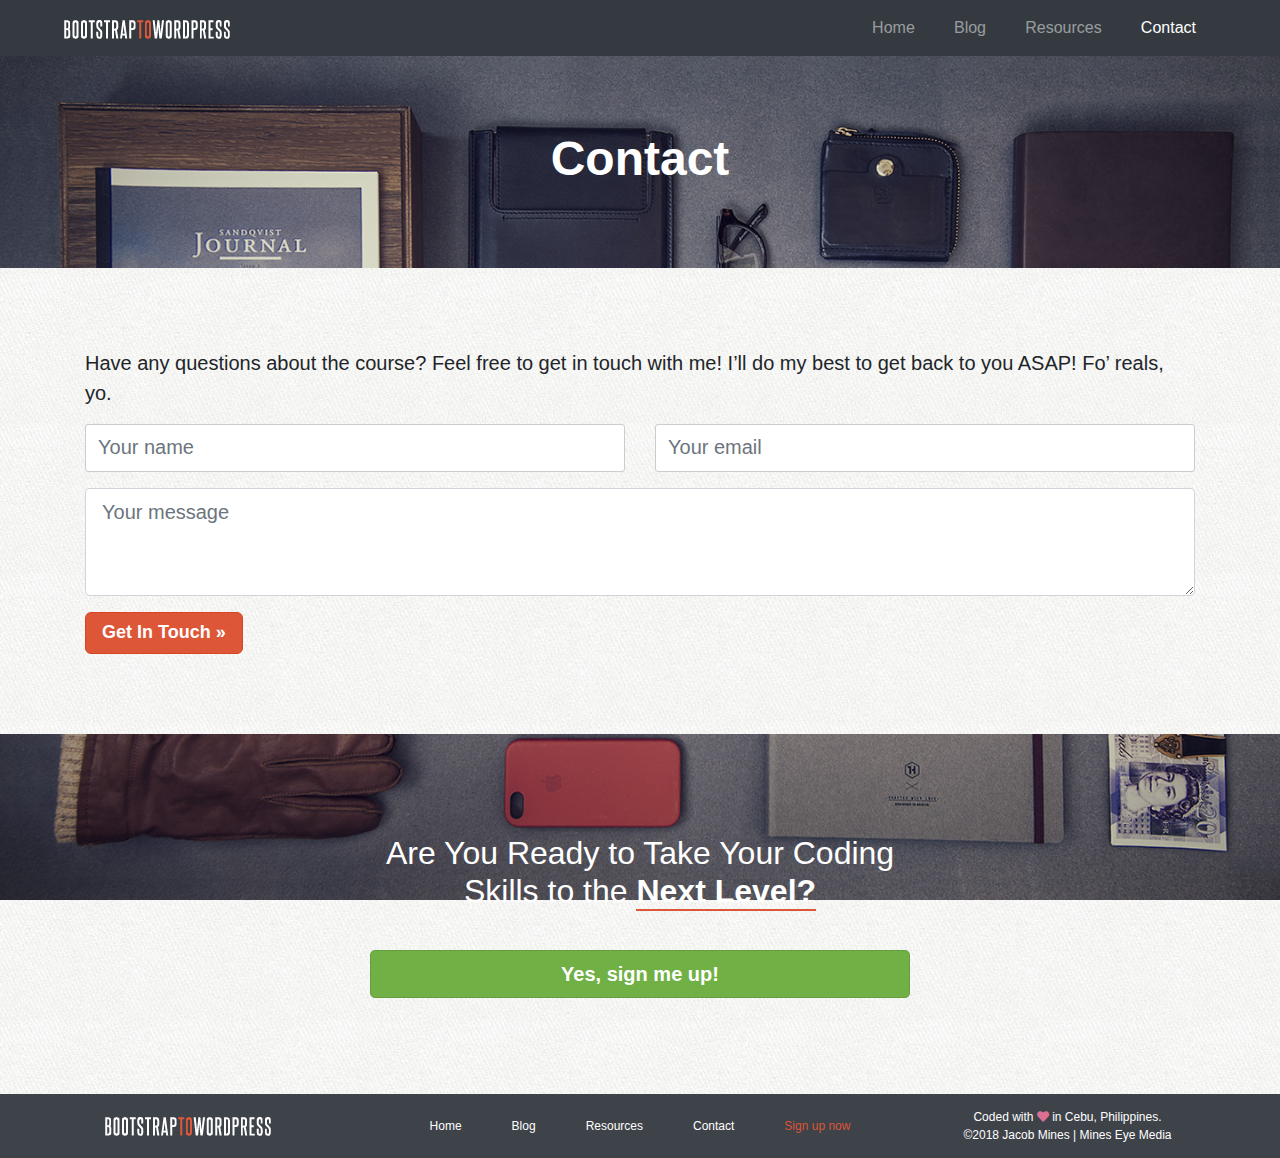
<file: contact.html>
<!DOCTYPE html>
<html lang="en_US">
    
<head>
    <meta charset="utf-8">
    <meta http-equiv="x-ua-compatible" content="ie=edge">
    <meta name="viewport" content="width=device-width, initial-scale=1, shrink-to-fit=no">
    <meta name="author" content="Jacob Mines | Mines Eye Media">
    <title>Contact | Bootstrap to Wordpress | v4.0</title>
    <link href="css/bootstrap.min.css" rel="stylesheet">
    <link rel="stylesheet" type="text/css" href="css/master.css">
    <link rel="stylesheet" href="assets/fontawesome/css/all.min.css">
    <link rel="icon" type="image/png" href="assets/img/favicons/favicon.ico">
</head>

<body class="full-width resources">
    <!--TODO: MAIN SCREEN TURN ON. -->
    <!-- * HEADER
    * ============================================================ -->
    <header class="site-header" role="banner">
        <!-- * NAVBAR
        * ============================================================ -->
        <nav class="navbar navbar-expand-lg navbar-dark bg-dark fixed-top">
            <a class="navbar-brand pl-5" href="index.html"><img src="assets/img/logo.png" alt="Bootstrap to Wordpress v4.0 Logo"></a>
            <button class="navbar-toggler" type="button" data-toggle="collapse" data-target="#navbarSupportedContent"
                aria-controls="navbarSupportedContent" aria-expanded="false" aria-label="Toggle navigation">
                <span class="navbar-toggler-icon"></span>
            </button>

            <div class="collapse navbar-collapse" id="navbarSupportedContent">
                <ul class="navbar-nav ml-auto pr-5">
                    <li class="nav-item">
                        <a class="nav-link" href="index.html">Home</a>
                    </li>
                    <li class="nav-item">
                        <a class="nav-link" href="blog.html">Blog</a>
                    </li>
                    <li class="nav-item">
                        <a class="nav-link" href="resources.html">Resources</a>
                    </li>
                    <li class="nav-item active">
                        <a class="nav-link" href="contact.html">Contact <span class="sr-only">(current)</span></a>
                    </li>
                </ul>
            </div>
        </nav>
    </header>

    <!-- * CONTACT HEADER IMAGE
    * ============================================================ -->
    <section class="feature-image feature-image-default-alt" data-type="background" data-speed="2">
        <h1 class="page-title">Contact</h1>
    </section>

    <!-- * MAIN CONTACT SECTION
    * ============================================================ -->
    <div class="container">
        <div id="primary" class="row">
            <div id="content" class="col-sm-12">
                <section class="main-content">
                    <p class="lead">Have any questions about the course? Feel free to get in touch with me! I&rsquo;ll do my best to get back to you ASAP! Fo&rsquo; reals, yo.</p>
                    <form action="" role="form">
                        <div class="row">
                            <div class="col-sm-6">
                                <div class="form-group">
                                    <label for="contact-name" class="sr-only">Name</label>
                                    <input type="text" class="form-control form-control-lg" id="contact-name" placeholder="Your name">
                                </div>
                            </div>
                            <div class="col-sm-6">
                                <div class="form-group">
                                    <label for="contact-email" class="sr-only">Email</label>
                                    <input type="email" class="form-control form-control-lg" id="contact-email" placeholder="Your email">
                                </div>
                            </div>
                            <div class="col-sm-12">
                                <div class="form-group">
                                    <label for="contact-words" class="sr-only">Message</label>
                                    <textarea class="form-control form-control-lg" id="contact-words" placeholder="Your message" rows="3"></textarea>
                                </div>
                            </div>
                        </div>
                        <input type="submit" class="btn btn-danger btn-lg" value="Get In Touch &raquo;">
                    </form>
                </section>
            </div>
        </div>
    </div>

    <!-- * SIGN-UP
    * ============================================================ -->
    <section id="signUp" data-type="background" data-speed="3">
        <div class="container">
            <div class="row">
                <div class="col-sm-6 offset-sm-3">
                    <h2>Are You Ready to Take Your Coding Skills to the <strong>Next Level?</strong></h2>
                    <p><a href="#" class="btn btn-lg btn-block btn-success" data-toggle="modal" data-target="#subModal">Yes,
                            sign me up!</a></p>
                </div>
            </div>
        </div>
    </section>

    <!-- * FOOTER
    * ============================================================ -->
    <footer id="footer">
        <div class="container">
            <div class="row">
                <div class="col-sm-3 d-flex align-items-center justify-content-start">
                    <p><a href="/"><img src="assets/img/logo.png" alt="Bootstrap to WordPress logo"></a></p>
                </div>
                <div class="col-sm-6 d-flex justify-content-center align-items-center">
                    <nav>
                        <ul class="nav justify-content-center">
                            <li class="nav-item"><a href="/" class="nav-link">Home</a></li>
                            <li class="nav-item"><a href="blog.php" class="nav-link">Blog</a></li>
                            <li class="nav-item"><a href="resources.php" class="nav-link">Resources</a></li>
                            <li class="nav-item"><a href="contact.php" class="nav-link">Contact</a></li>
                            <li class="nav-item signup-link"><a href="#subModal" class="nav-link" data-toggle="modal"
                                    data-target="#subModal">Sign up now</a></li>
                        </ul>
                    </nav>
                </div>
                <div id="codeCopy" class="col-sm-3 d-flex align-items-center justify-content-center">
                    <p>Coded with <i class="fas fa-heart"></i> in Cebu, Philippines.<br> &copy;2018 Jacob Mines | Mines
                        Eye Media</p>
                </div>
            </div>
        </div>
    </footer>

    <!-- * MODAL
    * ============================================================ -->
    <div class="modal" id="subModal" tabindex="-1" role="dialog">
        <div class="modal-dialog" role="document">
            <div class="modal-content">
                <div class="modal-header">
                    <h5 class="modal-title" id="subModalLabel"><i class="fas fa-envelope pr-2"></i> Subscribe to
                        the Mailing List</h5>
                    <button type="button" class="close" data-dismiss="modal" aria-label="Close">
                        <span aria-hidden="true">&times;</span>
                    </button>
                </div>
                <div class="modal-body">
                    <p>Simply enter your name and email! As a thank you for joining us, we're going to give you one
                        of our best-selling courses, <em>for free!</em></p>

                    <form action="" role="form" class="">
                        <div class="form-row">

                            <div class="col">
                                <div class="form-group">
                                    <label class="sr-only" for="subscribe-name">Your first name</label>
                                    <input type="text" class="form-control" id="subscribe-name" placeholder="your first name?">
                                </div>
                            </div>
                            <div class="col">
                                <div class="form-group">
                                    <label class="sr-only" for="subscribe-email">Your email</label>
                                    <input type="email" class="form-control" id="subscribe-email" placeholder="and your email?">
                                </div>
                            </div>

                        </div>
                        <div class="row">
                            <input type="submit" class="btn btn-danger mx-auto mt-1" value="Subscribe!">
                        </div>
                    </form>

                </div>
                <div class="modal-footer d-flex justify-content-center">
                    <p class="my-0 pt-0"><small>By providing your email you consent to receiving occasional promotional
                            emails &amp;
                            newsletters. <br>No spam, just good stuff. We respect your privacy &amp; you may unsubcribe
                            at any time, promise.</small></p>
                </div>
            </div>
        </div>
    </div>

    <!-- TODO: JAVASCRIPT & JQUERY -->
    <!-- jQuery CDN Fallback -->
    <script>
        window.jQuery || document.write('<script src="js/jquery-3.3.1.min.js"><\/script>')
    </script>
    <!-- Popper Internal -->
    <script type="text/javascript" src="js/popper.min.js"></script>
    <!-- Bootstrap 4.1.3 JS CDN Fallback -->
    <script src="js/bootstrap.min.js"></script>
    <script src="js/main.js"></script>
</body>

</html>
</file>
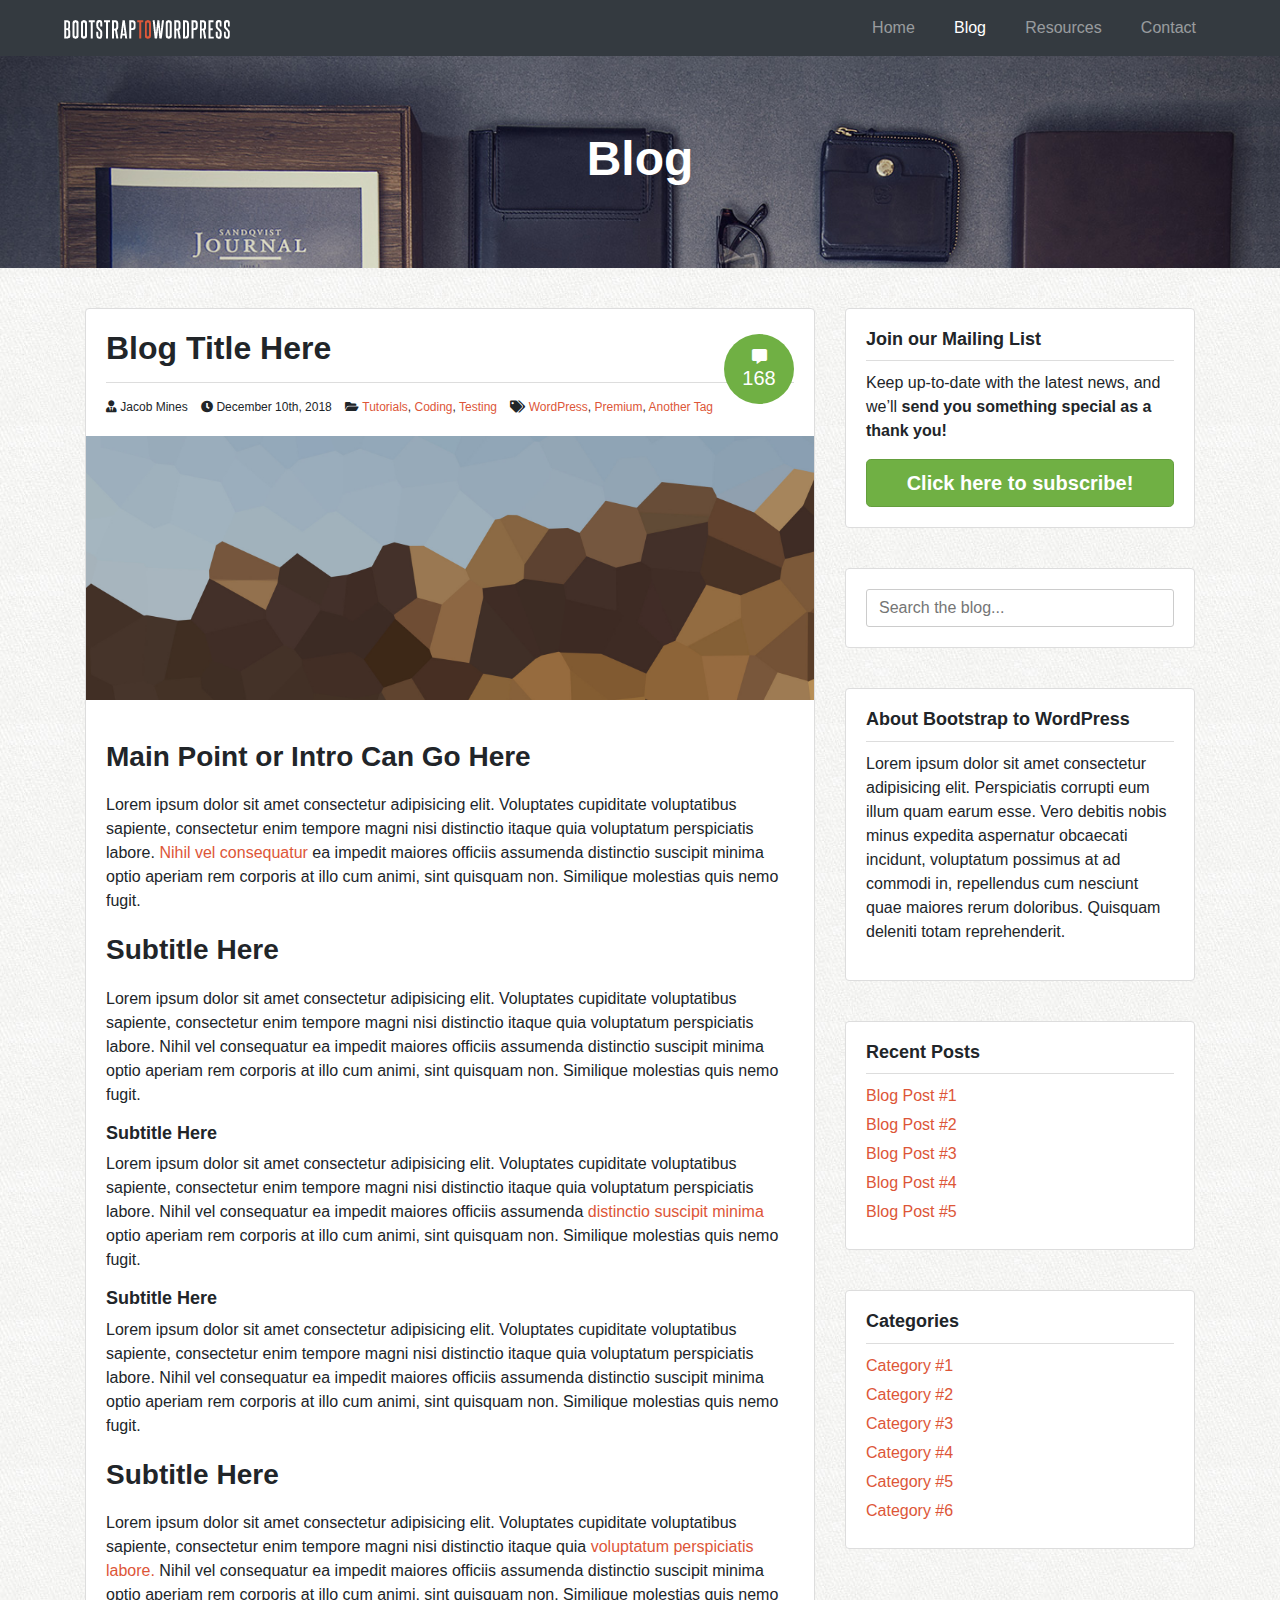
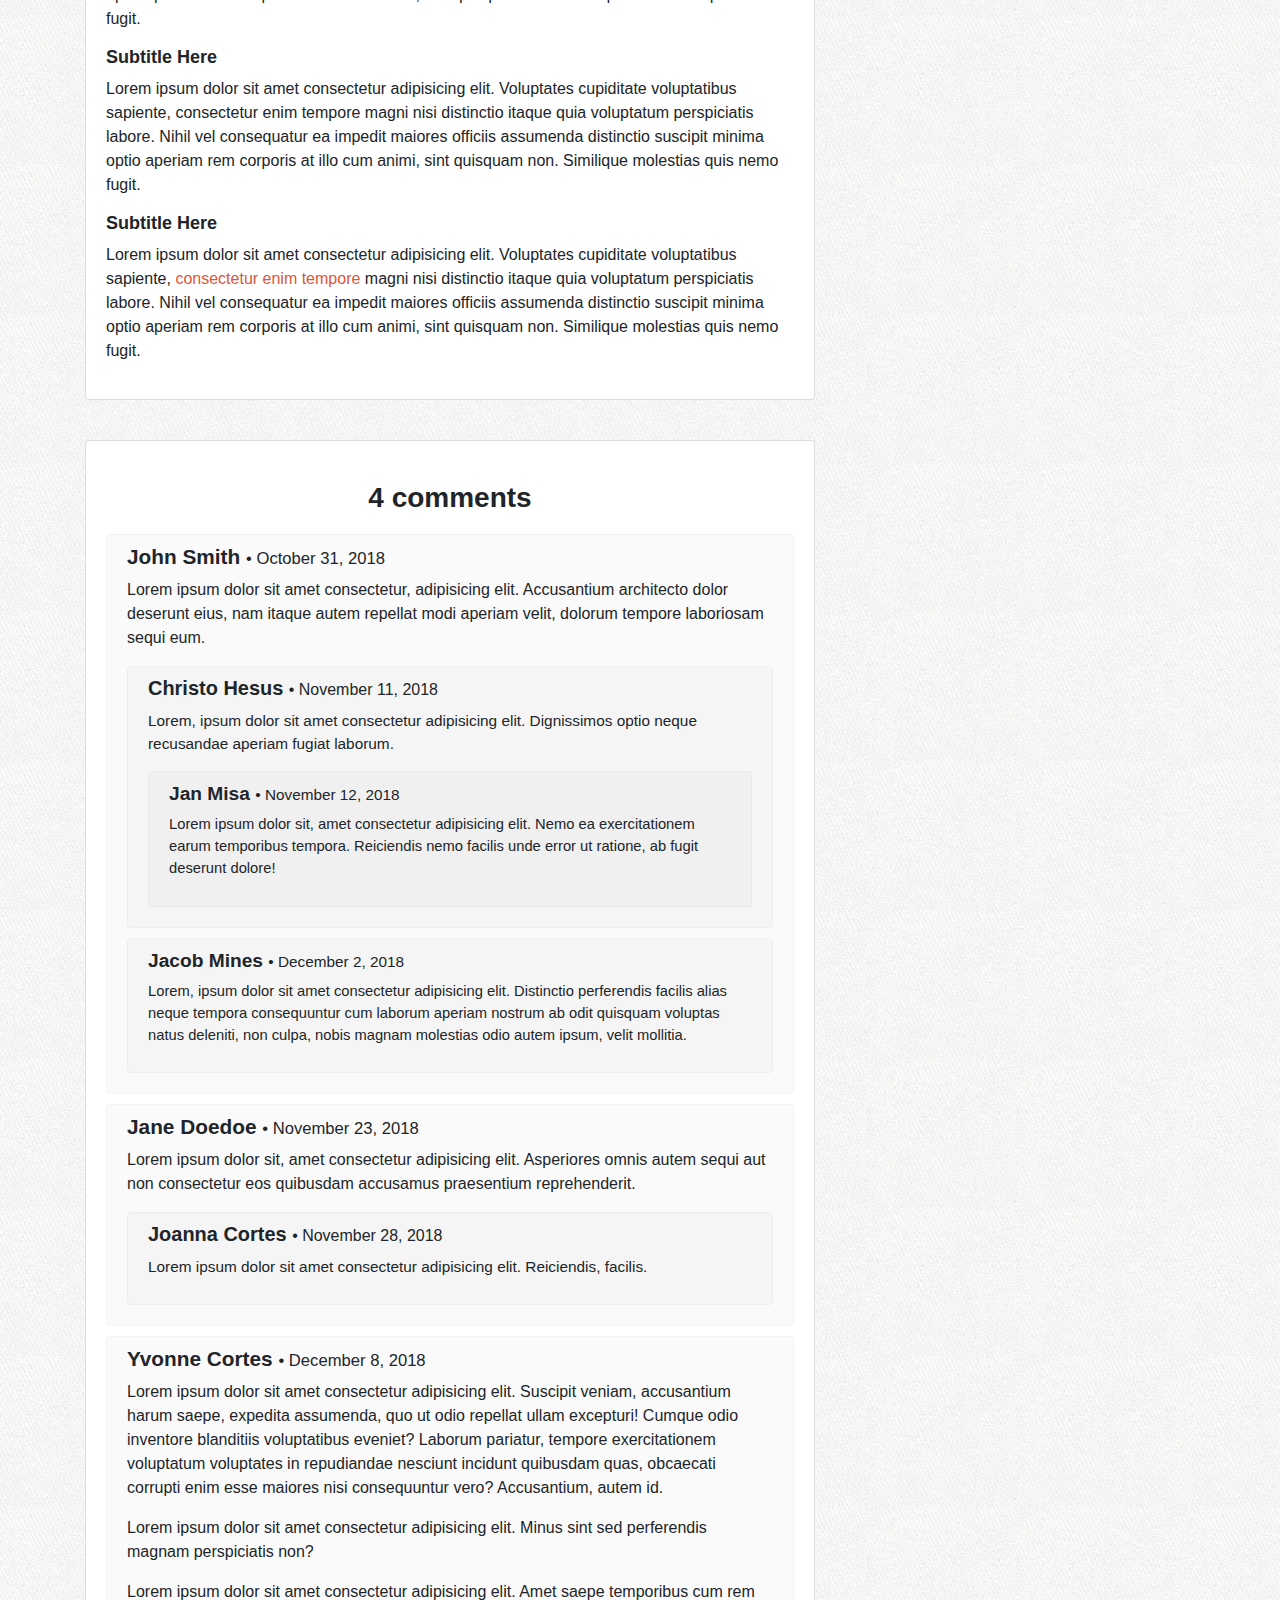
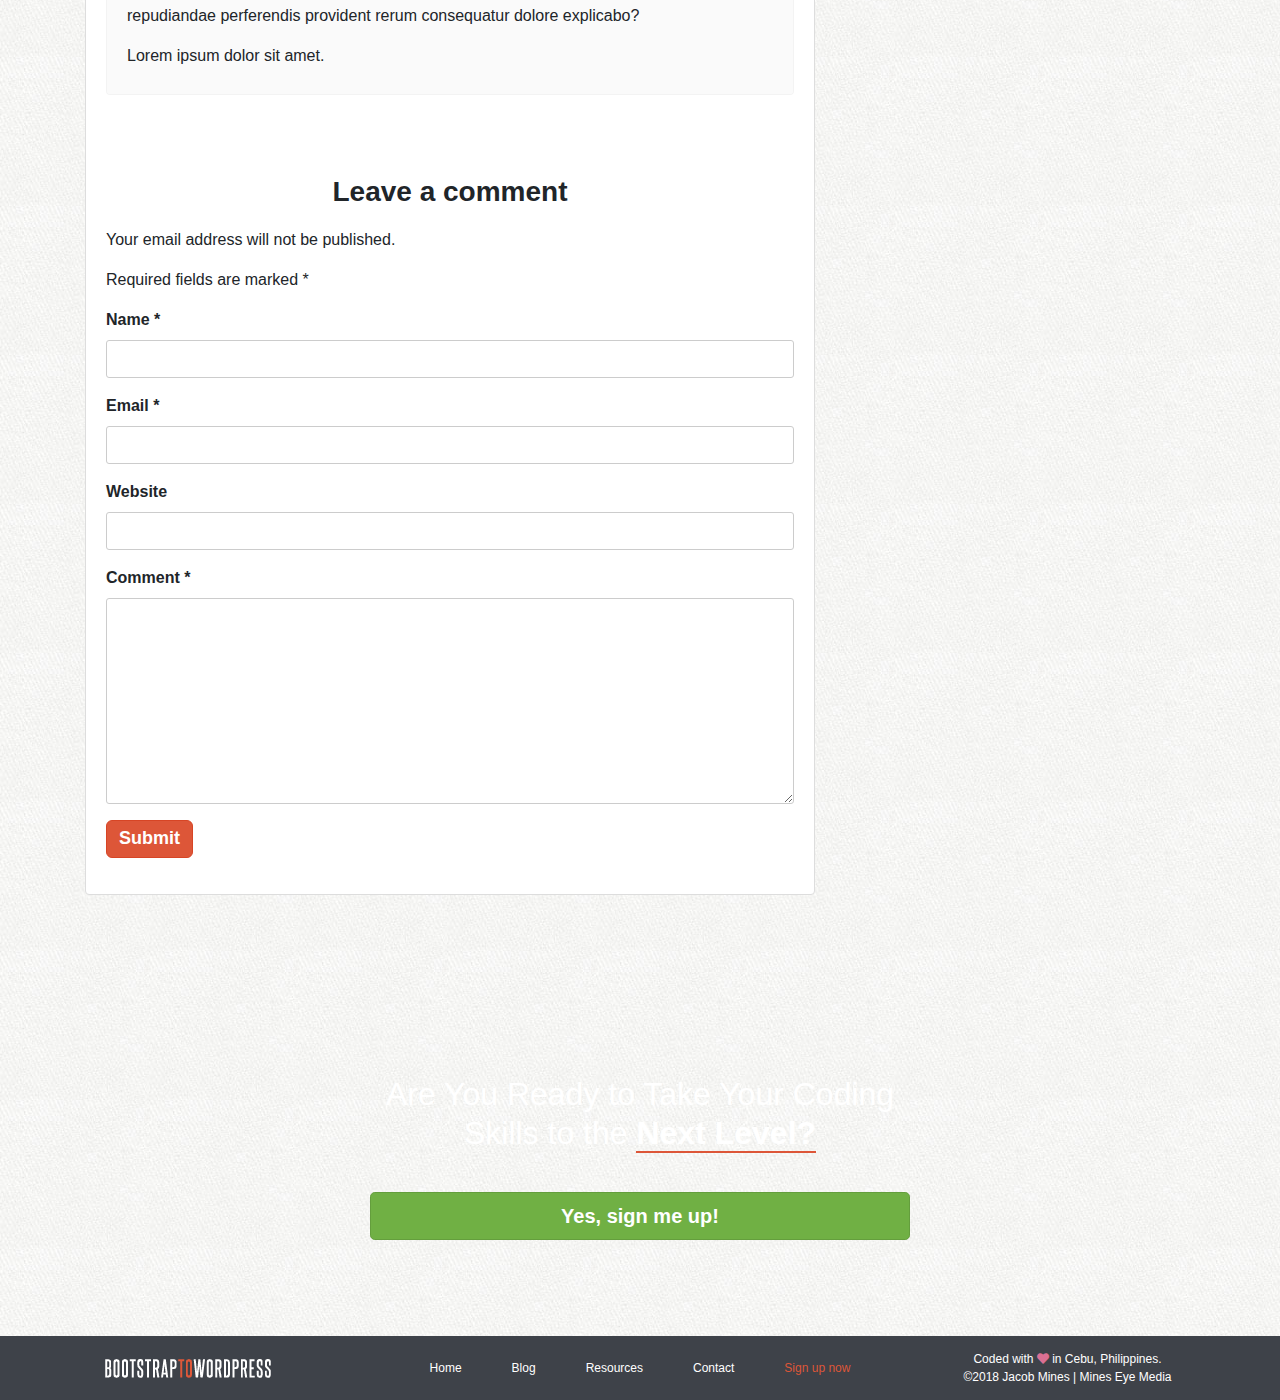
<file: post.html>
<!DOCTYPE html>
<html lang="en_US">

<head>
    <meta charset="utf-8">
    <meta http-equiv="x-ua-compatible" content="ie=edge">
    <meta name="viewport" content="width=device-width, initial-scale=1, shrink-to-fit=no">
    <meta name="author" content="Jacob Mines | Mines Eye Media">
    <title>Blog Post | Bootstrap to Wordpress | v4.0</title>
    <link href="css/bootstrap.min.css" rel="stylesheet">
    <link rel="stylesheet" type="text/css" href="css/master.css">
    <link rel="stylesheet" href="assets/fontawesome/css/all.min.css">
    <link rel="icon" type="image/png" href="assets/img/favicons/favicon.ico">
</head>

<body class="blog">
    <!--TODO: MAIN SCREEN TURN ON. -->
    <!-- * HEADER
    * ============================================================ -->
    <header class="site-header" role="banner">
        <!-- * NAVBAR
        * ============================================================ -->
        <nav class="navbar navbar-expand-lg navbar-dark bg-dark fixed-top">
            <a class="navbar-brand pl-5" href="index.html"><img src="assets/img/logo.png" alt="Bootstrap to Wordpress v4.0 Logo"></a>
            <button class="navbar-toggler" type="button" data-toggle="collapse" data-target="#navbarSupportedContent"
                aria-controls="navbarSupportedContent" aria-expanded="false" aria-label="Toggle navigation">
                <span class="navbar-toggler-icon"></span>
            </button>

            <div class="collapse navbar-collapse" id="navbarSupportedContent">
                <ul class="navbar-nav ml-auto pr-5">
                    <li class="nav-item">
                        <a class="nav-link" href="index.html">Home</a>
                    </li>
                    <li class="nav-item active">
                        <a class="nav-link" href="blog.html">Blog <span class="sr-only">(current)</span></a>
                    </li>
                    <li class="nav-item">
                        <a class="nav-link" href="contact.html">Resources</a>
                    </li>
                    <li class="nav-item">
                        <a class="nav-link" href="contact.html">Contact</a>
                    </li>
                </ul>
            </div>
        </nav>
    </header>

    <!-- * BLOG HEADER IMAGE
    * ============================================================ -->
    <section class="feature-image feature-image-default-alt" data-type="background" data-speed="2">
        <h1 class="page-title">Blog</h1>
    </section>

    <!-- * INDIVIDUAL BLOG POST
    * ============================================================ -->
    <div class="container">
        <div id="primary" class="row">
            <main id="content" class="col-sm-8" role="main">

                <article class="post">
                    <header>
                        <h1 class="post-actual-title">Blog Title Here</h1>
                        <div class="post-details">
                            <i class="fas fa-user-tie"></i> Jacob Mines
                            <i class="fas fa-clock"></i> December 10th, 2018
                            <i class="fas fa-folder-open"></i> <a href="">Tutorials</a>, <a href="">Coding</a>, <a href="">Testing</a>
                            <i class="fas fa-tags"></i> <a href="">WordPress</a>, <a href="">Premium</a>, <a href="">Another
                                Tag</a>
                            <div class="post-comments-badge">
                                <a href=""><i class="fas fa-comment-alt"></i>168</a>
                            </div>
                        </div>
                    </header>
                    <div class="post-image">
                        <img src="assets/img/hero-bg.jpg" alt="Hero Image" width="100%">
                    </div>
                    <div class="post-body">
                        <h3>Main Point or Intro Can Go Here</h3>
                        <p>Lorem ipsum dolor sit amet consectetur adipisicing elit. Voluptates cupiditate voluptatibus sapiente, consectetur enim tempore magni nisi distinctio itaque quia voluptatum perspiciatis labore. <a href="http://www.google.com">Nihil vel consequatur</a> ea impedit maiores officiis assumenda distinctio suscipit minima optio aperiam rem corporis at illo cum animi, sint quisquam non. Similique molestias quis nemo fugit.</p>
                        
                        <h3>Subtitle Here</h3>
                        <p>Lorem ipsum dolor sit amet consectetur adipisicing elit. Voluptates cupiditate voluptatibus sapiente, consectetur enim tempore magni nisi distinctio itaque quia voluptatum perspiciatis labore. Nihil vel consequatur ea impedit maiores officiis assumenda distinctio suscipit minima optio aperiam rem corporis at illo cum animi, sint quisquam non. Similique molestias quis nemo fugit.</p>
                        
                        <h4>Subtitle Here</h4>
                        <p>Lorem ipsum dolor sit amet consectetur adipisicing elit. Voluptates cupiditate voluptatibus sapiente, consectetur enim tempore magni nisi distinctio itaque quia voluptatum perspiciatis labore. Nihil vel consequatur ea impedit maiores officiis assumenda <a href="http://www.twitter.com">distinctio suscipit minima</a> optio aperiam rem corporis at illo cum animi, sint quisquam non. Similique molestias quis nemo fugit.</p>

                        <h4>Subtitle Here</h4>
                        <p>Lorem ipsum dolor sit amet consectetur adipisicing elit. Voluptates cupiditate voluptatibus sapiente, consectetur enim tempore magni nisi distinctio itaque quia voluptatum perspiciatis labore. Nihil vel consequatur ea impedit maiores officiis assumenda distinctio suscipit minima optio aperiam rem corporis at illo cum animi, sint quisquam non. Similique molestias quis nemo fugit.</p>

                        <h3>Subtitle Here</h3>
                        <p>Lorem ipsum dolor sit amet consectetur adipisicing elit. Voluptates cupiditate voluptatibus sapiente, consectetur enim tempore magni nisi distinctio itaque quia <a href="http://www.facebook.com">voluptatum perspiciatis labore.</a> Nihil vel consequatur ea impedit maiores officiis assumenda distinctio suscipit minima optio aperiam rem corporis at illo cum animi, sint quisquam non. Similique molestias quis nemo fugit.</p>
                        
                        <h4>Subtitle Here</h4>
                        <p>Lorem ipsum dolor sit amet consectetur adipisicing elit. Voluptates cupiditate voluptatibus sapiente, consectetur enim tempore magni nisi distinctio itaque quia voluptatum perspiciatis labore. Nihil vel consequatur ea impedit maiores officiis assumenda distinctio suscipit minima optio aperiam rem corporis at illo cum animi, sint quisquam non. Similique molestias quis nemo fugit.</p>

                        <h4>Subtitle Here</h4>
                        <p>Lorem ipsum dolor sit amet consectetur adipisicing elit. Voluptates cupiditate voluptatibus sapiente, <a href="http://www.instagram.com">consectetur enim tempore</a> magni nisi distinctio itaque quia voluptatum perspiciatis labore. Nihil vel consequatur ea impedit maiores officiis assumenda distinctio suscipit minima optio aperiam rem corporis at illo cum animi, sint quisquam non. Similique molestias quis nemo fugit.</p>
                    </div>
                </article>

                <!-- ? Comments Section -->
                <div id="comments">
                    <div class="comments-wrap">
                        <h3>4 comments</h3>
                        <ol class="comments-list">
                            <li class="comment">
                                <h4>John Smith <small>&bull; October 31, 2018</small></h4>
                                <div class="comment-body">
                                    <p>Lorem ipsum dolor sit amet consectetur, adipisicing elit. Accusantium architecto dolor deserunt eius, nam itaque autem repellat modi aperiam velit, dolorum tempore laboriosam sequi eum.</p>
                                </div>
                                <ol class="children">
                                    <li class="comment">
                                        <h4>Christo Hesus <small>&bull; November 11, 2018</small></h4>
                                        <p>Lorem, ipsum dolor sit amet consectetur adipisicing elit. Dignissimos optio neque recusandae aperiam fugiat laborum.</p>
                                        <ol class="children">
                                            <li class="comment">
                                                <h4>Jan Misa <small>&bull; November 12, 2018</small></h4>
                                                <p>Lorem ipsum dolor sit, amet consectetur adipisicing elit. Nemo ea exercitationem earum temporibus tempora. Reiciendis nemo facilis unde error ut ratione, ab fugit deserunt dolore!</p>
                                            </li>
                                        </ol>
                                    </li>
                                    <ol class="children">
                                        <li class="comment">
                                            <h4>Jacob Mines <small>&bull; December 2, 2018</small></h4>
                                            <p>Lorem, ipsum dolor sit amet consectetur adipisicing elit. Distinctio perferendis facilis alias neque tempora consequuntur cum laborum aperiam nostrum ab odit quisquam voluptas natus deleniti, non culpa, nobis magnam molestias odio autem ipsum, velit mollitia.</p>
                                        </li>
                                    </ol>
                                </ol>
                            </li>
                            <li class="comment">
                                <h4>Jane Doedoe <small>&bull; November 23, 2018</small></h4>
                                <p>Lorem ipsum dolor sit, amet consectetur adipisicing elit. Asperiores omnis autem sequi aut non consectetur eos quibusdam accusamus praesentium reprehenderit.</p>
                                <ol class="children">
                                    <li class="comment">
                                        <h4>Joanna Cortes <small>&bull; November 28, 2018</small></h4>
                                        <p>Lorem ipsum dolor sit amet consectetur adipisicing elit. Reiciendis, facilis.</p>
                                    </li>
                                </ol>
                            </li>
                            <li class="comment">
                                <h4>Yvonne Cortes <small>&bull; December 8, 2018</small></h4>
                                <p>Lorem ipsum dolor sit amet consectetur adipisicing elit. Suscipit veniam, accusantium harum saepe, expedita assumenda, quo ut odio repellat ullam excepturi! Cumque odio inventore blanditiis voluptatibus eveniet? Laborum pariatur, tempore exercitationem voluptatum voluptates in repudiandae nesciunt incidunt quibusdam quas, obcaecati corrupti enim esse maiores nisi consequuntur vero? Accusantium, autem id.</p>
                                <p>Lorem ipsum dolor sit amet consectetur adipisicing elit. Minus sint sed perferendis magnam perspiciatis non?</p>
                                <p>Lorem ipsum dolor sit amet consectetur adipisicing elit. Amet saepe temporibus cum rem repudiandae perferendis provident rerum consequatur dolore explicabo?</p>
                                <p>Lorem ipsum dolor sit amet.</p>
                            </li>
                        </ol>

                        <!-- ? Leave Comment Form -->
                        <div id="leave-comment">
                            <h3>Leave a comment</h3>
                            <form action="">
                                <p>Your email address will not be published.</p>
                                <p>Required fields are marked <span class="required">*</span></p>
                                <p class="comment-form-author">
                                    <label for="author">Name *</label>
                                    <input type="text" id="author">
                                </p>
                                <p class="comment-form-email">
                                    <label for="email">Email *</label>
                                    <input type="email" id="email">
                                </p>
                                <p class="comment-form-url">
                                    <label for="url">Website</label>
                                    <input type="url" id="url">
                                </p>
                                <p class="comment-form-comment">
                                    <label for="comment">Comment *</label>
                                    <textarea id="comment" cols="45" rows="8"></textarea>
                                </p>
                                <p class="form-submit">
                                    <input type="submit" name="submit" class="btn btn-danger">
                                </p>
                            </form>
                        </div>

                    </div>
                </div>

            </main>

            <!-- ? SIDEBAR
            ? ============================================================ -->
            <aside class="col-sm-4">

                <!-- * WIDGET #1 - Mailing List CTA
                * ============================================================ -->
                <div class="widget">
                    <h4>Join our Mailing List</h4>
                    <p>Keep up-to-date with the latest news, and we&rsquo;ll <strong>send you something special as a
                            thank you!</strong></p>
                    <button class="btn btn-success btn-lg btn-block" data-toggle="modal" data-target="#subModal">Click
                        here to subscribe!</button>
                </div>

                <!-- * WIDGET #2 - Blog Search
                * ============================================================ -->
                <div class="widget">
                    <form action="" class="search-form" role="form">
                        <label for="sidebar-search" class="sr-only">Search</label>
                        <input type="text" id="sidebar-search" placeholder="Search the blog...">
                    </form>
                </div>

                <!-- * WIDGET #3 - About
                * ============================================================ -->
                <div class="widget">
                    <h4>About Bootstrap to WordPress</h4>
                    <p>Lorem ipsum dolor sit amet consectetur adipisicing elit. Perspiciatis corrupti eum illum quam
                        earum esse. Vero debitis nobis minus expedita aspernatur obcaecati incidunt, voluptatum
                        possimus at ad commodi in, repellendus cum nesciunt quae maiores rerum doloribus. Quisquam
                        deleniti totam reprehenderit.</p>
                </div>

                <!-- * WIDGET #4 - Recent Posts
                * ============================================================ -->
                <div class="widget">
                    <h4>Recent Posts</h4>
                    <ul>
                        <li><a href="">Blog Post #1</a></li>
                        <li><a href="">Blog Post #2</a></li>
                        <li><a href="">Blog Post #3</a></li>
                        <li><a href="">Blog Post #4</a></li>
                        <li><a href="">Blog Post #5</a></li>
                    </ul>
                </div>

                <!-- * WIDGET #5 - Categories
                * ============================================================ -->
                <div class="widget">
                    <h4>Categories</h4>
                    <ul>
                        <li><a href="">Category #1</a></li>
                        <li><a href="">Category #2</a></li>
                        <li><a href="">Category #3</a></li>
                        <li><a href="">Category #4</a></li>
                        <li><a href="">Category #5</a></li>
                        <li><a href="">Category #6</a></li>
                    </ul>
                </div>

            </aside>

        </div>
    </div>

    <!-- * SIGN-UP
    * ============================================================ -->
    <section id="signUp" data-type="background" data-speed="3">
        <div class="container">
            <div class="row">
                <div class="col-sm-6 offset-sm-3">
                    <h2>Are You Ready to Take Your Coding Skills to the <strong>Next Level?</strong></h2>
                    <p><a href="#" class="btn btn-lg btn-block btn-success" data-toggle="modal" data-target="#subModal">Yes,
                            sign me up!</a></p>
                </div>
            </div>
        </div>
    </section>
    <!-- * FOOTER
    * ============================================================ -->
    <footer id="footer">
        <div class="container">
            <div class="row">
                <div class="col-sm-3 d-flex align-items-center justify-content-start">
                    <p><a href="/"><img src="assets/img/logo.png" alt="Bootstrap to WordPress logo"></a></p>
                </div>
                <div class="col-sm-6 d-flex justify-content-center align-items-center">
                    <nav>
                        <ul class="nav justify-content-center">
                            <li class="nav-item"><a href="/" class="nav-link">Home</a></li>
                            <li class="nav-item"><a href="blog.php" class="nav-link">Blog</a></li>
                            <li class="nav-item"><a href="resources.php" class="nav-link">Resources</a></li>
                            <li class="nav-item"><a href="contact.php" class="nav-link">Contact</a></li>
                            <li class="nav-item signup-link"><a href="#subModal" class="nav-link" data-toggle="modal"
                                    data-target="#subModal">Sign up now</a></li>
                        </ul>
                    </nav>
                </div>
                <div id="codeCopy" class="col-sm-3 d-flex align-items-center justify-content-center">
                    <p>Coded with <i class="fas fa-heart"></i> in Cebu, Philippines.<br> &copy;2018 Jacob Mines | Mines
                        Eye Media</p>
                </div>
            </div>
        </div>
    </footer>

    <!-- * MODAL
    * ============================================================ -->
    <div class="modal" id="subModal" tabindex="-1" role="dialog">
        <div class="modal-dialog" role="document">
            <div class="modal-content">
                <div class="modal-header">
                    <h5 class="modal-title" id="subModalLabel"><i class="fas fa-envelope pr-2"></i> Subscribe to
                        the Mailing List</h5>
                    <button type="button" class="close" data-dismiss="modal" aria-label="Close">
                        <span aria-hidden="true">&times;</span>
                    </button>
                </div>
                <div class="modal-body">
                    <p>Simply enter your name and email! As a thank you for joining us, we're going to give you one
                        of our best-selling courses, <em>for free!</em></p>

                    <form action="" role="form" class="">
                        <div class="form-row">

                            <div class="col">
                                <div class="form-group">
                                    <label class="sr-only" for="subscribe-name">Your first name</label>
                                    <input type="text" class="form-control" id="subscribe-name" placeholder="your first name?">
                                </div>
                            </div>
                            <div class="col">
                                <div class="form-group">
                                    <label class="sr-only" for="subscribe-email">Your email</label>
                                    <input type="email" class="form-control" id="subscribe-email" placeholder="and your email?">
                                </div>
                            </div>

                        </div>
                        <div class="row">
                            <input type="submit" class="btn btn-danger mx-auto mt-1" value="Subscribe!">
                        </div>
                    </form>

                </div>
                <div class="modal-footer d-flex justify-content-center">
                    <p class="my-0 pt-0"><small>By providing your email you consent to receiving occasional promotional
                            emails &amp;
                            newsletters. <br>No spam, just good stuff. We respect your privacy &amp; you may unsubcribe
                            at any time, promise.</small></p>
                </div>
            </div>
        </div>
    </div>


    <!-- TODO: JAVASCRIPT & JQUERY -->
    <!-- jQuery CDN Fallback -->
    <script>
        window.jQuery || document.write('<script src="js/jquery-3.3.1.min.js"><\/script>')
    </script>
    <!-- Popper Internal -->
    <script type="text/javascript" src="js/popper.min.js"></script>
    <!-- Bootstrap 4.1.3 JS CDN Fallback -->
    <script src="js/bootstrap.min.js"></script>
    <script src="js/main.js"></script>
</body>

</html>
</file>
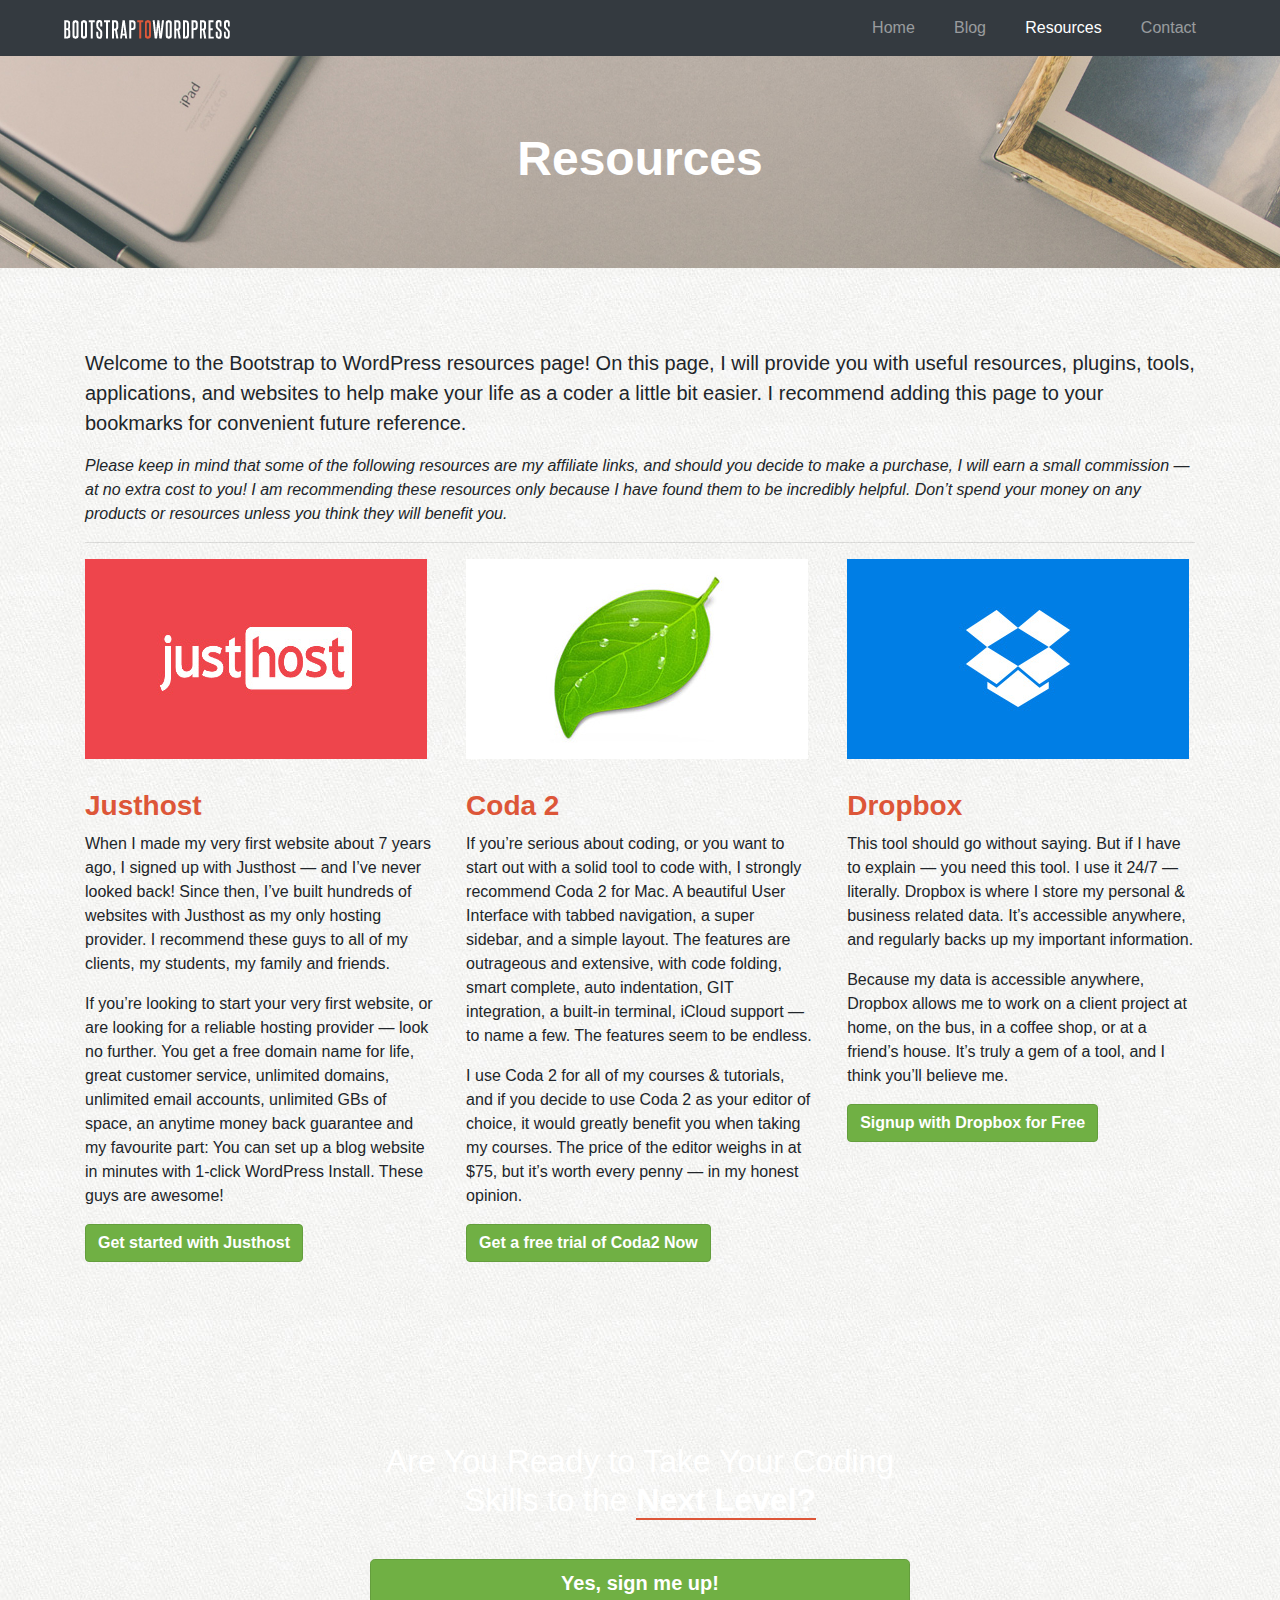
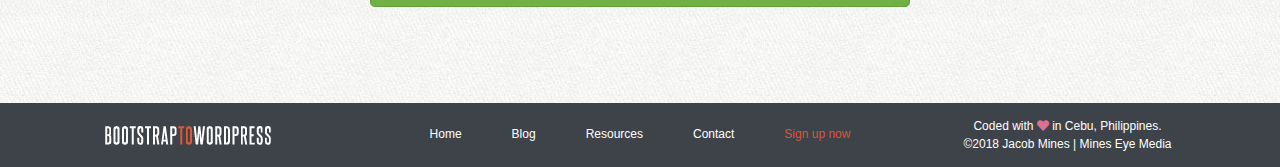
<file: resources.html>
<!DOCTYPE html>
<html lang="en_US">

<head>
    <meta charset="utf-8">
    <meta http-equiv="x-ua-compatible" content="ie=edge">
    <meta name="viewport" content="width=device-width, initial-scale=1, shrink-to-fit=no">
    <meta name="author" content="Jacob Mines | Mines Eye Media">
    <title>Resources | Bootstrap to Wordpress | v4.0</title>
    <link href="css/bootstrap.min.css" rel="stylesheet">
    <link rel="stylesheet" type="text/css" href="css/master.css">
    <link rel="stylesheet" href="assets/fontawesome/css/all.min.css">
    <link rel="icon" type="image/png" href="assets/img/favicons/favicon.ico">
</head>

<body class="full-width resources">
    <!--TODO: MAIN SCREEN TURN ON. -->
    <!-- * HEADER
    * ============================================================ -->
    <header class="site-header" role="banner">
        <!-- * NAVBAR
        * ============================================================ -->
        <nav class="navbar navbar-expand-lg navbar-dark bg-dark fixed-top">
            <a class="navbar-brand pl-5" href="/"><img src="assets/img/logo.png" alt="Bootstrap to Wordpress v4.0 Logo"></a>
            <button class="navbar-toggler" type="button" data-toggle="collapse" data-target="#navbarSupportedContent"
                aria-controls="navbarSupportedContent" aria-expanded="false" aria-label="Toggle navigation">
                <span class="navbar-toggler-icon"></span>
            </button>

            <div class="collapse navbar-collapse" id="navbarSupportedContent">
                <ul class="navbar-nav ml-auto pr-5">
                    <li class="nav-item">
                        <a class="nav-link" href="/">Home</a>
                    </li>
                    <li class="nav-item">
                        <a class="nav-link" href="blog.html">Blog</a>
                    </li>
                    <li class="nav-item active">
                        <a class="nav-link" href="resources.html">Resources <span class="sr-only">(current)</span></a>
                    </li>
                    <li class="nav-item">
                        <a class="nav-link" href="contact.html">Contact</a>
                    </li>
                </ul>
            </div>
        </nav>
    </header>

    <!-- * RESOURCES HEADER IMAGE
    * ============================================================ -->
    <section class="feature-image feature-image-default" data-type="background" data-speed="2">
        <h1 class="page-title">Resources</h1>
    </section>

    <!-- * MAIN RESOURCES SECTION
    * ============================================================ -->
    <div class="container">
        <div id="primary" class="row">
            <div id="content" class="col-sm-12">
                <section class="main-content">
                    <p class="lead">Welcome to the Bootstrap to WordPress resources page! On this page, I will provide
                        you with useful resources, plugins, tools, applications, and websites to help make your life as
                        a coder a little bit easier. <strong>I recommend adding this page to your bookmarks for
                            convenient future reference.</strong></p>

                    <p><em>Please keep in mind that some of the following resources are my affiliate links, and should
                            you decide to make a purchase, I will earn a small commission — at no extra cost to you! I
                            am recommending these resources only because I have found them to be incredibly helpful.
                            Don’t spend your money on any products or resources unless you think they will benefit you.</em></p>

                    <hr>

                    <div class="resource-row">
                        <!-- ? Resource #1 -->
                        <div class="resource">
                            <img src="assets/img/justhost-logo.jpg" alt="Justhost Logo" class="img-fluid">
                            <h3><a href="http://www.google.com">Justhost</a></h3>
                            <p>When I made my very first website about 7 years ago, I signed up with Justhost &mdash;
                                and
                                I&rsquo;ve never looked back! Since then, I&rsquo;ve built hundreds of websites with
                                Justhost as my
                                only hosting provider. I recommend these guys to all of my clients, my students, my
                                family and friends.</p>

                            <p>If you&rsquo;re looking to start your very first website, or are looking for a reliable
                                hosting provider &mdash; look no further. You get a free domain name for life, great
                                customer
                                service, unlimited domains, unlimited email accounts, unlimited GBs of space, an
                                anytime money back guarantee and my favourite part: You can set up a blog website in
                                minutes with 1-click WordPress Install. These guys are awesome!</p>
                            <a href="www.google.com" class="btn btn-success">Get started with Justhost</a>
                        </div>
                        <!-- ? Resource #2 -->
                        <div class="resource">
                            <img src="assets/img/coda2-logo.jpg" alt="Coda2 Logo" class="img-fluid">
                            <h3><a href="http://www.google.com">Coda 2</a></h3>
                            <p>If you&rsquo;re serious about coding, or you want to start out with a solid tool to code with, I strongly recommend Coda 2 for Mac. A beautiful User Interface with tabbed navigation, a super sidebar, and a simple layout. The features are outrageous and extensive, with code folding, smart complete, auto indentation, GIT integration, a built-in terminal, iCloud support &mdash; to name a few. The features seem to be endless.<p>
                            <p>I use Coda 2 for all of my courses &amp; tutorials, and if you decide to use Coda 2 as your editor of choice, it would greatly benefit you when taking my courses. The price of the editor weighs in at $75, but it&rsquo;s worth every penny &mdash; in my honest opinion.</p>
                            <a href="www.google.com" class="btn btn-success">Get a free trial of Coda2 Now</a>
                        </div>
                        <!-- ? Resource #3 -->
                        <div class="resource">
                            <img src="assets/img/dropbox-logo.jpg" alt="Dropbox Logo" class="img-fluid">
                            <h3><a href="http://www.google.com">Dropbox</a></h3>
                            <p>This tool should go without saying. But if I have to explain &mdash; you need this tool. I use it 24/7 — literally. Dropbox is where I store my personal &amp; business related data. It&rsquo;s accessible anywhere, and regularly backs up my important information.</p>
                            <p>Because my data is accessible anywhere, Dropbox allows me to work on a client project at home, on the bus, in a coffee shop, or at a friend&rsquo;s house. It&rsquo;s truly a gem of a tool, and I think you&rsquo;ll believe me.</p>
                            <a href="www.google.com" class="btn btn-success">Signup with Dropbox for Free</a>
                        </div>
                    </div>
                </section>
            </div>
        </div>
    </div>

    <!-- * SIGN-UP
    * ============================================================ -->
    <section id="signUp" data-type="background" data-speed="3">
        <div class="container">
            <div class="row">
                <div class="col-sm-6 offset-sm-3">
                    <h2>Are You Ready to Take Your Coding Skills to the <strong>Next Level?</strong></h2>
                    <p><a href="#" class="btn btn-lg btn-block btn-success" data-toggle="modal" data-target="#subModal">Yes,
                            sign me up!</a></p>
                </div>
            </div>
        </div>
    </section>

    <!-- * FOOTER
    * ============================================================ -->
    <footer id="footer">
        <div class="container">
            <div class="row">
                <div class="col-sm-3 d-flex align-items-center justify-content-start">
                    <p><a href="/"><img src="assets/img/logo.png" alt="Bootstrap to WordPress logo"></a></p>
                </div>
                <div class="col-sm-6 d-flex justify-content-center align-items-center">
                    <nav>
                        <ul class="nav justify-content-center">
                            <li class="nav-item"><a href="/" class="nav-link">Home</a></li>
                            <li class="nav-item"><a href="blog.php" class="nav-link">Blog</a></li>
                            <li class="nav-item"><a href="resources.php" class="nav-link">Resources</a></li>
                            <li class="nav-item"><a href="contact.php" class="nav-link">Contact</a></li>
                            <li class="nav-item signup-link"><a href="#subModal" class="nav-link" data-toggle="modal"
                                    data-target="#subModal">Sign up now</a></li>
                        </ul>
                    </nav>
                </div>
                <div id="codeCopy" class="col-sm-3 d-flex align-items-center justify-content-center">
                    <p>Coded with <i class="fas fa-heart"></i> in Cebu, Philippines.<br> &copy;2018 Jacob Mines | Mines
                        Eye Media</p>
                </div>
            </div>
        </div>
    </footer>

    <!-- * MODAL
    * ============================================================ -->
    <div class="modal" id="subModal" tabindex="-1" role="dialog">
        <div class="modal-dialog" role="document">
            <div class="modal-content">
                <div class="modal-header">
                    <h5 class="modal-title" id="subModalLabel"><i class="fas fa-envelope pr-2"></i> Subscribe to
                        the Mailing List</h5>
                    <button type="button" class="close" data-dismiss="modal" aria-label="Close">
                        <span aria-hidden="true">&times;</span>
                    </button>
                </div>
                <div class="modal-body">
                    <p>Simply enter your name and email! As a thank you for joining us, we're going to give you one
                        of our best-selling courses, <em>for free!</em></p>

                    <form action="" role="form" class="">
                        <div class="form-row">

                            <div class="col">
                                <div class="form-group">
                                    <label class="sr-only" for="subscribe-name">Your first name</label>
                                    <input type="text" class="form-control" id="subscribe-name" placeholder="your first name?">
                                </div>
                            </div>
                            <div class="col">
                                <div class="form-group">
                                    <label class="sr-only" for="subscribe-email">Your email</label>
                                    <input type="email" class="form-control" id="subscribe-email" placeholder="and your email?">
                                </div>
                            </div>

                        </div>
                        <div class="row">
                            <input type="submit" class="btn btn-danger mx-auto mt-1" value="Subscribe!">
                        </div>
                    </form>

                </div>
                <div class="modal-footer d-flex justify-content-center">
                    <p class="my-0 pt-0"><small>By providing your email you consent to receiving occasional promotional
                            emails &amp;
                            newsletters. <br>No spam, just good stuff. We respect your privacy &amp; you may unsubcribe
                            at any time, promise.</small></p>
                </div>
            </div>
        </div>
    </div>

    <!-- TODO: JAVASCRIPT & JQUERY -->
    <!-- jQuery CDN Fallback -->
    <script>
        window.jQuery || document.write('<script src="js/jquery-3.3.1.min.js"><\/script>')
    </script>
    <!-- Popper Internal -->
    <script type="text/javascript" src="js/popper.min.js"></script>
    <!-- Bootstrap 4.1.3 JS CDN Fallback -->
    <script src="js/bootstrap.min.js"></script>
    <script src="js/main.js"></script>
</body>

</html>
</file>
<file: css/master.css>
h1, h2, h3, h4, h5, h6 {
  -webkit-font-smoothing: antialiased;
  text-rendering: optimizelegibility;
  font-weight: bold; }

h1 {
  font-size: 3rem;
  /* 48px; */ }

h1, h2 {
  margin: 0 0 2.5rem;
  /* 40px; */ }

h3 {
  margin: 1.25rem 0;
  /* 20px; */ }

h4 {
  font-size: 1.125rem;
  /* 18px; */ }

section h2 {
  margin: 1.25rem 0 2.5rem;
  /* 20px 0 40px; */ }

section h3 {
  margin: 1.875rem 0 0.625rem;
  /* 30px 0 10px; */ }

body {
  font-size: 16px;
  margin-top: 3.125rem;
  /* 50px */
  background: url("../assets/img/tile.jpg") top left repeat; }

section {
  padding: 5rem 0;
  /* 80px; */ }

.section-header {
  text-align: center; }

.master-container-marker {
  border: 3px solid goldenrod; }

.row-marker {
  border: 2px solid mistyrose; }

.marker1 {
  border: 1px solid lightblue; }

.marker2 {
  border: 1px solid lightgreen; }

.marker3 {
  border: 1px solid lightsalmon; }

button, .btn, a.btn {
  -webkit-font-smoothing: antialiased;
  text-rendering: optimizelegibility;
  color: #fff; }

.btn {
  font-weight: bold; }

.btn-danger {
  background-color: #DD5638;
  border-color: #d74525; }
  .btn-danger:hover {
    background-color: #d74525;
    border-color: #c13e21; }

.btn-success {
  background-color: #70B044;
  border-color: #649e3d; }
  .btn-success:hover {
    background-color: #649e3d;
    border-color: #598b36; }

body.blog a,
body.resources h3 a {
  text-decoration: none; }

body.blog header h3 a,
body.blog header .post-details a,
body.blog .post-excerpt a,
body.blog .widget ul li a,
body.blog .post-body a,
body.resources h3 a {
  color: #DD5638; }
  body.blog header h3 a:hover,
  body.blog header .post-details a:hover,
  body.blog .post-excerpt a:hover,
  body.blog .widget ul li a:hover,
  body.blog .post-body a:hover,
  body.resources h3 a:hover {
    color: #c13e21; }

body.blog header .post-comments-badge a {
  color: #fff; }
  body.blog header .post-comments-badge a:hover {
    color: #fff; }

.modal-content {
  background: url("../assets/img/tile.jpg") top left repeat; }

.modal-footer p small {
  font-size: 0.625rem;
  /* 10px; */
  text-align: center; }

.navbar-expand-lg .navbar-nav .nav-link {
  padding-right: 1.25rem !important;
  padding-left: 1.2rem !important; }

input {
  -webkit-font-smoothing: antialiased;
  text-rendering: optimizelegibility;
  color: #fff; }

input[type='text'],
input[type='email'],
input[type='url'],
input[type='password'],
input[type='search'],
textarea {
  color: #666;
  border: 1px solid #ccc;
  -webkit-border-radius: 3px;
  -moz-border-radius: 3px;
  border-radius: 3px;
  display: block;
  box-sizing: border-box;
  -webkit-box-sizing: border-box;
  -moz-box-sizing: border-box;
  width: 100%;
  padding: 0.375rem 0.75rem;
  /* 6px 12px */ }

label {
  display: block;
  font-weight: bold; }

input[type='submit'],
button[type='submit'] {
  display: inline-block;
  margin-bottom: 0;
  font-size: 1.125rem;
  /* 18px */
  font-weight: bold;
  line-height: 1.33;
  text-align: center;
  white-space: nowrap;
  vertical-align: middle;
  cursor: pointer;
  -webkit-user-select: none;
  -moz-user-select: none;
  -ms-user-select: none;
  user-select: none;
  background-image: none;
  -webkit-border-radius: 6px;
  -moz-border-radius: 6px;
  border-radius: 6px; }
  input[type='submit']:hover,
  button[type='submit']:hover {
    outline: none; }

#signUp {
  text-align: center;
  background: url("../assets/img/hipster-stuff.jpg") center center repeat fixed;
  background-size: cover;
  color: #fff;
  padding: 5rem 0;
  /* 140px; */ }

#signUp h2 {
  font-weight: normal; }

#signUp h2 strong {
  border-bottom: solid 2px #DD5638; }

#signUp btn {
  font-size: 1.5rem;
  /* 24px; */ }

footer {
  background: #3E4249;
  color: #fff;
  font-size: 0.75rem;
  /* 12px; */
  padding: 0.875rem 0;
  /* 20px 0 */
  text-align: center; }

footer p {
  margin: 0;
  padding: 0; }

footer a {
  padding: 0.125rem 0.25rem !important;
  margin: 0.125rem 1rem !important; }
  footer a:link, footer a:visited {
    color: #fff; }
  footer a:hover {
    color: #DD5638; }

footer ul li {
  padding: 0 0.3125rem;
  /* 5px; */ }

footer li.signup-link a {
  color: #DD5638;
  border-bottom: 1px solid #3E4249; }
  footer li.signup-link a:hover {
    border-bottom: 1px solid #DD5638; }

footer #codeCopy {
  text-align: center;
  font-weight: lighter; }

footer p i.fas.fa-heart {
  color: palevioletred; }

#hero {
  background: url("../assets/img/hero-bg.jpg") 50% 0 repeat fixed;
  min-height: 31.25rem;
  /* 500px; */
  padding: 2.5rem 0;
  /* 40px; */
  color: #fff;
  -webkit-font-smoothing: antialiased;
  text-rendering: optimizelegibility; }

#hero img {
  max-width: 100%; }

#hero article {
  width: 100%;
  text-align: center; }

#hero .hero-text {
  margin-top: 1.875rem;
  /* 30px; */ }

#price-timeline {
  margin: 1.875rem 0 3.75rem;
  /* 30px 60px; */
  text-align: center; }

#price-timeline .price {
  display: inline-block;
  margin: 0 2% 0 0;
  width: 30%;
  background: #3E4249;
  padding: 0.625rem 1.25rem 1.875rem;
  /* 10px 20px 30px; */
  position: relative;
  vertical-align: top; }

#price-timeline .price.active {
  background: #DD5638; }

#price-timeline .price span {
  background: #101010;
  display: block;
  height: 4.375rem;
  /* 70px; */
  width: 4.375rem;
  /* 70px; */
  text-align: center;
  line-height: 4.375rem;
  /* 70px; */
  font-weight: bold;
  font-size: 1.5rem;
  /* 24px; */
  -webkit-border-radius: 100%;
  -moz-border-radius: 100%;
  border-radius: 100%;
  position: absolute;
  bottom: -35px;
  left: 50%;
  margin-left: -35px; }

#price-timeline h4 {
  margin: 0 0 0.625rem;
  /* 10px; */ }

#price-timeline h4 small {
  color: #fff;
  font-weight: bold;
  display: block; }

#optin {
  background: #3E4249;
  padding: 0.75rem 0;
  /* 20px; */
  color: #fff;
  font-size: 1.25rem;
  /* 20px; */
  -webkit-font-smoothing: antialiased;
  text-rendering: optimizelegibility; }

#optin p {
  margin: 0.4375rem 0 0 0;
  /* 7px; */ }

#optin button {
  letter-spacing: 0.2px; }

#whoShouldTakeCourse {
  background: #fff; }

#courseFeatures {
  background: #3E4249;
  color: #fff;
  text-align: center; }

i.ci {
  display: inline-block;
  height: 2.5rem;
  width: 2.5rem;
  /* 40px; */
  background: url("../assets/img/icon-sprite.png") no-repeat; }

.ci.ci-computer {
  background-position: 0 0; }

.ci.ci-watch {
  background-position: -40px 0; }

.ci.ci-calendar {
  background-position: -80px 0; }

.ci.ci-community {
  background-position: -120px 0; }

.ci.ci-instructor {
  background-position: -160px 0; }

.ci.ci-device {
  background-position: -200px 0; }

#projectFeatures {
  text-align: center; }

#projectFeatures p.lead {
  margin-bottom: 3rem;
  /* 48px; */ }

#videoFeaturette {
  background: url("../assets/img/stuff-bg.jpg") 50% 100% repeat fixed;
  background-size: cover;
  text-align: center;
  color: #fff; }

#instructor {
  background: #fff url("../assets/img/brad-elvis.png") 90% -10px no-repeat; }

#instructor #bg-mod {
  background: rgba(255, 255, 255, 0.3);
  -webkit-border-radius: 20%;
  -moz-border-radius: 20%;
  border-radius: 20%; }

#instructor h2 {
  margin: 0; }

#instructor p.lead {
  margin-top: 3.125rem;
  /* 50px; */ }

.badge.social {
  background: rgba(204, 204, 204, 0.25);
  border: 1px solid rgba(204, 204, 204, 0.25);
  font-size: 1.75rem;
  /* 28px; */
  height: 2.75rem;
  width: 2.75rem;
  line-height: 2.75rem;
  /* 44px; */
  text-align: center;
  margin: 0 0.3125rem 0;
  /* 0 5px 0; */
  padding: 0;
  -webkit-border-radius: 100%;
  -moz-border-radius: 100%;
  border-radius: 100%; }

.badge.social:hover {
  background: #fff; }

#instructor a.twitter {
  color: #1DA1F2; }
  #instructor a.twitter:hover {
    color: #1DA1F2;
    border: 1px solid #1DA1F2; }

#instructor a.facebook {
  color: #3B5998; }
  #instructor a.facebook:hover {
    color: #3B5998;
    border: 1px solid #3B5998; }

#instructor a.instagram {
  color: #C32AA3; }
  #instructor a.instagram:hover {
    color: #C32AA3;
    border: 1px solid #C32AA3; }

#instructor a.linkedin {
  color: #007BB5; }
  #instructor a.linkedin:hover {
    color: #007BB5;
    border: 1px solid #007BB5; }

#instructor h3 {
  margin: 3rem 0;
  /* 48px; */ }

#instructor .num {
  display: table;
  font-size: 1.875rem;
  /* 30px; */
  font-weight: bold;
  color: #fff;
  height: 8.75rem;
  width: 8.75rem;
  /* 140px; */
  line-height: 1.5rem;
  /* 24px; */
  text-align: center;
  background: #DD5638;
  -webkit-border-radius: 100%;
  -moz-border-radius: 100%;
  border-radius: 100%;
  -webkit-font-smoothing: antialiased;
  text-rendering: optimizelegibility; }

#instructor .num .num-content {
  display: table-cell;
  vertical-align: middle; }

#instructor .num span {
  display: block;
  font-size: 1.25rem;
  /* 20px; */
  font-weight: normal; }

#testimonials {
  text-align: center; }

#testimonials h2 {
  margin-bottom: 4.375rem;
  /* 70px; */ }

.testimonial {
  margin-bottom: 3.75rem;
  /* 60px; */ }

.testimonial img {
  -webkit-border-radius: 100%;
  -moz-border-radius: 100%;
  border-radius: 100%; }

blockquote {
  padding: 0;
  margin-bottom: 0;
  border: none;
  font-style: italic;
  text-align: left; }

blockquote cite {
  display: block;
  color: #777;
  margin: 0.9375rem 0 0 0;
  /* 15px; */ }

blockquote:before {
  display: none; }

#primary {
  padding-top: 2.5rem;
  padding-bottom: 2.5rem;
  /* 40px; */ }

.post, .widget, #comments {
  position: relative;
  border: 1px solid #ddd;
  background: #fff;
  margin: 0 0 2.5rem;
  /* 40px; */
  -webkit-border-radius: 4px;
  -moz-border-radius: 4px;
  border-radius: 4px; }

.feature-image {
  display: table;
  width: 100%; }

.feature-image-default {
  background: url("../assets/img/stuff-feature.jpg") no-repeat;
  background-size: cover; }

.feature-image-default-alt {
  background: url("../assets/img/hipster-stuff.jpg") no-repeat;
  background-size: cover; }

.feature-image h1 {
  display: table-cell;
  vertical-align: middle;
  text-align: center;
  color: #fff; }

.post header,
.post .post-excerpt,
.post .post-body,
#comments .comments-wrap {
  padding: 1.25rem;
  /* 20px; */ }

.post header h1,
.post header h3 {
  margin: 0 0 0.9375rem;
  padding: 0 0 0.9375rem;
  /* 15px; */
  border-bottom: 1px solid #ddd; }

.post header h1 {
  font-size: 1.5rem;
  /* 24px; */ }

.post-image {
  height: auto; }

.post-details {
  font-size: 0.75rem;
  /* 12px; */
  width: 90%; }

.post-details i.fas {
  padding-left: 0.625rem;
  /* 10px; */ }

.post-details i.fas:first-child {
  padding: 0; }

.post-comments-badge {
  height: 4.375rem;
  width: 4.375rem;
  /* 70px */
  position: absolute;
  top: 1.5625rem;
  /* 25px */
  right: 1.25rem;
  /* 20px */
  border: none;
  -webkit-border-radius: 100%;
  -moz-border-radius: 100%;
  border-radius: 100%;
  background: #70B044;
  display: table; }
  .post-comments-badge:hover {
    background-color: #649e3d; }

.post-comments-badge a {
  display: table-cell;
  vertical-align: middle;
  color: #fff;
  font-size: 1.25rem;
  line-height: 1.25rem;
  /* 20px; */
  text-align: center; }

.post-comments-badge i.fas {
  display: block;
  font-size: 0.9375rem;
  /* 15px; */
  padding: 0;
  margin-bottom: 0.25rem;
  /* 4px */ }

body.blog h1.post-actual-title {
  font-size: 2rem; }

#comments h3 {
  text-align: center; }

#comments h4 {
  font-size: 1.3em;
  /* 130% increase */ }

#comments ol {
  list-style: none;
  padding: 0;
  margin: 0; }

#comments ol li {
  background: rgba(0, 0, 0, 0.02);
  padding: 0.625rem 1.25rem;
  /* 10px 20px */
  margin: 0.625rem 0;
  /* 10px; */
  -webkit-border-radius: 4px;
  -moz-border-radius: 4px;
  border-radius: 4px;
  border: 1px solid rgba(0, 0, 0, 0.03); }

#comments ol li ol.children {
  padding: 0;
  list-style: none;
  font-size: 0.96em;
  /* 4% decrease in font size per child. */ }

#leave-comment {
  margin: 2.5rem 0 0;
  /* 40px; */
  padding: 1.25rem 0 0;
  /* 20px; */ }

.widget {
  padding: 1.25rem;
  /* 20px; */ }

.widget h4 {
  margin: 0 0 0.625rem;
  padding: 0 0 0.625rem;
  /* 10px; */
  border-bottom: 1px solid #ddd; }

.widget ul {
  list-style: none;
  margin: 0;
  padding: 0; }

.widget ul li {
  margin: 0 0 0.3125rem;
  /* 5px; */ }
  .widget ul li:hover {
    position: relative;
    left: 1px; }

section.main-content {
  padding: 2.5rem 0;
  /* 40px; */ }

.resource {
  width: 31.33333333%;
  float: left;
  margin: 0 3% 2.5rem 0;
  /* 40px */ }

.resource:nth-child(3n) {
  margin-right: 0; }

@media screen and (max-width: 991px) {
  #instructor .container {
    background: rgba(255, 255, 255, 0.8);
    padding: 1.25rem;
    /* 20px; */ } }
@media screen and (max-width: 768px) {
  .logo {
    width: 50%; }

  #optin p {
    margin: 0 0 0.625rem;
    /* 10px; */ }

  #videoFeaturette iframe {
    height: 240px; }

  .resource {
    width: 48%;
    margin-right: 2%;
    min-height: 800px; } }
@media screen and (max-width: 568px) {
  #instructor .num {
    height: 6.25rem;
    width: 6.25rem;
    /* 100px */
    font-size: 1.375rem;
    /* 22px; */ }

  #instructor .num span {
    font-size: 1rem; }

  .resource {
    width: 100%;
    margin-right: 0;
    min-height: 0;
    text-align: center; }

  .resource p {
    text-align: left; }

  .resource a.btn {
    margin-top: 1rem;
    margin-bottom: 1.75rem; } }

/*# sourceMappingURL=master.css.map */
</file>
